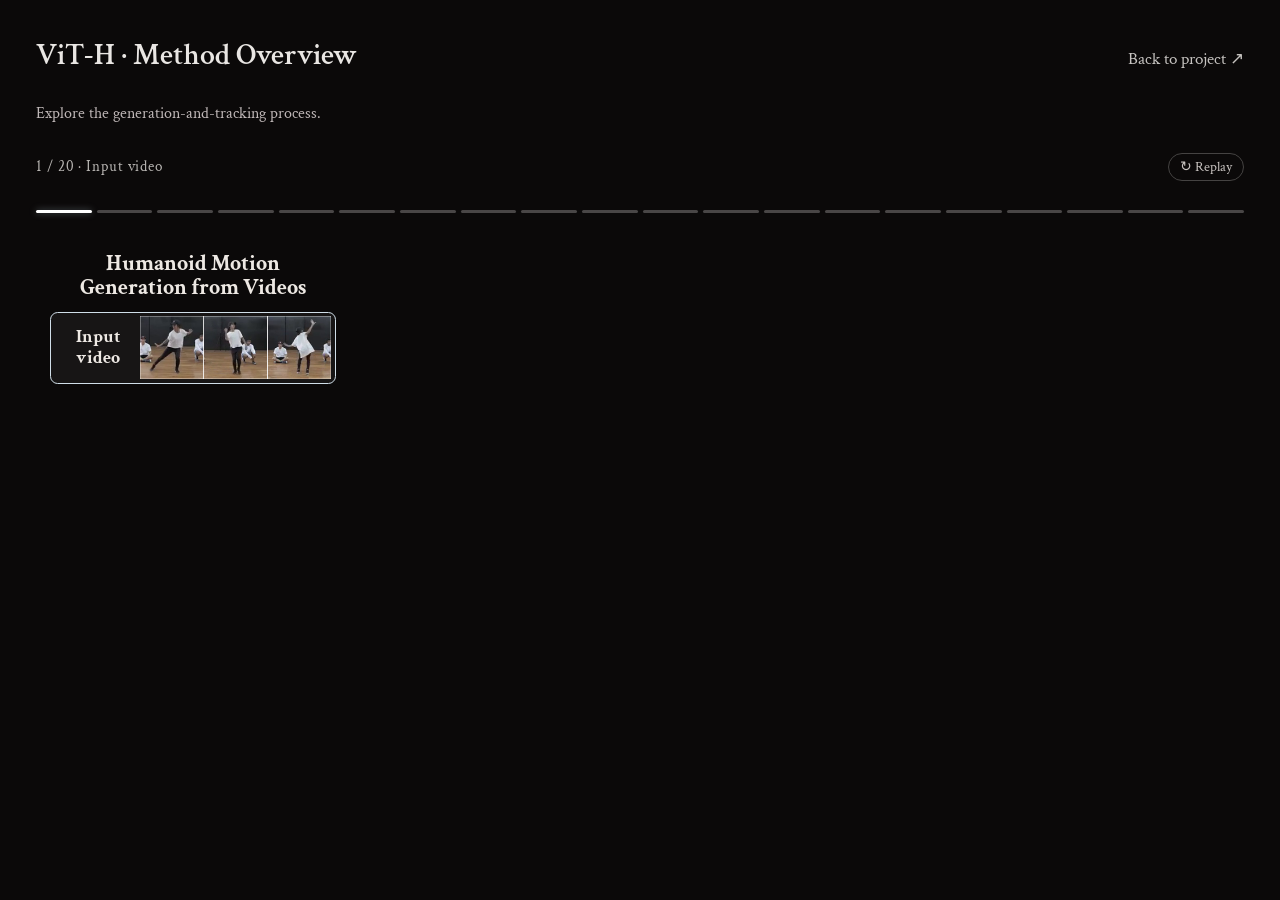
<file: method.html>
<!DOCTYPE html>
<html lang="en">
<head>
    <meta charset="utf-8">
    <meta name="viewport" content="width=device-width, initial-scale=1">
    <title>ViT-H — Method Overview</title>
    <link rel="preconnect" href="https://fonts.googleapis.com">
    <link rel="preconnect" href="https://fonts.gstatic.com" crossorigin>
    <link rel="stylesheet" href="https://fonts.googleapis.com/css2?family=Crimson+Text:wght@400;600;700&amp;display=swap">
    <link rel="stylesheet" href="static/css/method.css?v=20261014-arrow-anchors">
    <script src="static/js/method.js?v=20261014-arrow-anchors" defer></script>
</head>
<body class="method-standalone">
    <main class="method-explorer">
        <header class="method-page-heading"><h1>ViT-H · Method Overview</h1><a href="index.html#method">Back to project ↗</a></header>
<div class="method-toolbar"><span>Explore the generation-and-tracking process.</span></div>
<div class="method-global-controls" hidden=""><div class="method-controls-line"><span class="method-control-caption" aria-live="polite">Follow the video-to-humanoid pipeline</span><button class="method-replay" type="button" aria-label="Replay the complete method animation">↻ Replay</button></div><div class="method-progress" role="group" aria-label="Complete method animation states"><button type="button" class="method-progress-stop" data-seek="0" aria-label="1. Input video" title="1. Input video"><span aria-hidden="true"></span></button><button type="button" class="method-progress-stop" data-seek="1" aria-label="2. Video condition set" title="2. Video condition set"><span aria-hidden="true"></span></button><button type="button" class="method-progress-stop" data-seek="2" aria-label="3. Diffusion-based motion generation" title="3. Diffusion-based motion generation"><span aria-hidden="true"></span></button><button type="button" class="method-progress-stop" data-seek="3" aria-label="4. Direct G1 motion prediction" title="4. Direct G1 motion prediction"><span aria-hidden="true"></span></button><button type="button" class="method-progress-stop" data-seek="4" aria-label="5. Preceding segment for the AR variant" title="5. Preceding segment for the AR variant"><span aria-hidden="true"></span></button><button type="button" class="method-progress-stop" data-seek="5" aria-label="6. Continue to post-training" title="6. Continue to post-training"><span aria-hidden="true"></span></button><button type="button" class="method-progress-stop" data-seek="6" aria-label="7. Input video → motion generator" title="7. Input video → motion generator"><span aria-hidden="true"></span></button><button type="button" class="method-progress-stop" data-seek="7" aria-label="8. Generate motion candidates" title="8. Generate motion candidates"><span aria-hidden="true"></span></button><button type="button" class="method-progress-stop" data-seek="8" aria-label="9. Track candidates and compare tracking results" title="9. Track candidates and compare tracking results"><span aria-hidden="true"></span></button><button type="button" class="method-progress-stop" data-seek="9" aria-label="10. Read the four tracking rewards" title="10. Read the four tracking rewards"><span aria-hidden="true"></span></button><button type="button" class="method-progress-stop" data-seek="10" aria-label="11. Construct motion preferences" title="11. Construct motion preferences"><span aria-hidden="true"></span></button><button type="button" class="method-progress-stop" data-seek="11" aria-label="12. DPO update" title="12. DPO update"><span aria-hidden="true"></span></button><button type="button" class="method-progress-stop" data-seek="12" aria-label="13. Continue to deployment" title="13. Continue to deployment"><span aria-hidden="true"></span></button><button type="button" class="method-progress-stop" data-seek="13" aria-label="14. Offline: input video" title="14. Offline: input video"><span aria-hidden="true"></span></button><button type="button" class="method-progress-stop" data-seek="14" aria-label="15. Offline: generate and track" title="15. Offline: generate and track"><span aria-hidden="true"></span></button><button type="button" class="method-progress-stop" data-seek="15" aria-label="16. Offline: real-world execution" title="16. Offline: real-world execution"><span aria-hidden="true"></span></button><button type="button" class="method-progress-stop" data-seek="16" aria-label="17. Online: live video inputs" title="17. Online: live video inputs"><span aria-hidden="true"></span></button><button type="button" class="method-progress-stop" data-seek="17" aria-label="18. Online: generate and track" title="18. Online: generate and track"><span aria-hidden="true"></span></button><button type="button" class="method-progress-stop" data-seek="18" aria-label="19. Online: real-world execution" title="19. Online: real-world execution"><span aria-hidden="true"></span></button><button type="button" class="method-progress-stop" data-seek="19" aria-label="20. Online: preceding-segment feedback" title="20. Online: preceding-segment feedback"><span aria-hidden="true"></span></button></div></div>

<div class="method-board">
<div class="method-part" data-stage="pretrain">
    <div class="method-local-controls" hidden=""><div class="method-controls-line"><span class="method-control-caption">Pre-train</span><button class="method-replay" type="button" aria-label="Replay Pre-train">↻ Replay</button></div><div class="method-progress" role="group" aria-label="pretrain animation states"><button type="button" class="method-progress-stop" data-seek="0" aria-label="1. Input video" title="1. Input video"><span aria-hidden="true"></span></button><button type="button" class="method-progress-stop" data-seek="1" aria-label="2. Video condition set" title="2. Video condition set"><span aria-hidden="true"></span></button><button type="button" class="method-progress-stop" data-seek="2" aria-label="3. Diffusion-based motion generation" title="3. Diffusion-based motion generation"><span aria-hidden="true"></span></button><button type="button" class="method-progress-stop" data-seek="3" aria-label="4. Direct G1 motion prediction" title="4. Direct G1 motion prediction"><span aria-hidden="true"></span></button><button type="button" class="method-progress-stop" data-seek="4" aria-label="5. Preceding segment for the AR variant" title="5. Preceding segment for the AR variant"><span aria-hidden="true"></span></button></div></div><section class="method-stage method-stage-pretrain method-canvas" aria-label="Humanoid motion generation from videos" style="--stage-width:559.748;--stage-height:802.3333333333334;">
    <h3 class="method-text" data-shape="PRE / heading" style="left:0.00000%;top:0.21859%;width:100.00001%;height:12.99061%;"><div class="method-paragraph" style="line-height:1.1;text-align:center;"><span style="font-size:calc(var(--native-font) * 100cqw / var(--font-reference));font-weight:700;color:#ede8e3;--native-font:40.0;">Humanoid Motion </span></div><div class="method-paragraph" style="line-height:1.1;text-align:center;"><span style="font-size:calc(var(--native-font) * 100cqw / var(--font-reference));font-weight:700;color:#ede8e3;--native-font:40.0;">Generation from Videos</span></div></h3>
    <div class="method-step" data-step="pretrain-0" data-narration="Input video"><div class="method-shape" data-shape="PRE / input card" aria-hidden="true" style="left:4.32791%;top:14.61798%;width:91.28967%;height:16.11049%;background:#171515;border:0.59551cqw solid #D0DEE8;border-radius:2.43072cqw;" data-reveal="" data-delay="0" data-direction="down"></div>
    <div class="method-text" data-shape="PRE / input label" style="left:12.70063%;top:18.29230%;width:13.80034%;height:8.72404%;" data-reveal="" data-delay="0" data-direction="down"><div class="method-paragraph" style="line-height:calc(var(--native-line-height) * 100cqw / var(--font-reference));text-align:center;--native-line-height:34.6666;"><span style="font-size:calc(var(--native-font) * 100cqw / var(--font-reference));font-weight:700;color:#ede8e3;--native-font:32.0;">Input</span></div><div class="method-paragraph" style="line-height:calc(var(--native-line-height) * 100cqw / var(--font-reference));text-align:center;--native-line-height:34.6666;"><span style="font-size:calc(var(--native-font) * 100cqw / var(--font-reference));font-weight:700;color:#ede8e3;--native-font:32.0;">video</span></div></div>
    <div class="method-picture" data-shape="PRE / video / REAL SOURCE / v15" style="left:33.08575%;top:15.54521%;width:60.88454%;height:14.11589%;" data-reveal="" data-delay="160" data-direction="down"><img src="static/images/method-116-pre-video.png" alt="PRE: video" loading="lazy" decoding="async" style="width:100.00000%;height:100.00000%;left:-0.00000%;top:-0.00000%;"></div>
    </div><div class="method-step" data-step="pretrain-1" data-narration="Video condition set"><svg class="method-connector" preserveAspectRatio="none" data-shape="PRE / video to conditions / 1" viewbox="0 0 559.748 802.3333333333334" aria-hidden="true" style="" data-reveal="" data-delay="0" data-direction="down"><defs><marker id="arrow-13" viewbox="0 0 10 10" orient="auto-start-reverse" refX="2" refY="5" markerWidth="3" markerHeight="3"><path d="M0 0L10 5L0 10Z" fill="#49A4D2"/></marker></defs><path d="M 287.520 248.057 L 287.520 263.257" fill="none" stroke="#49A4D2" stroke-width="4.000" marker-end="url(#arrow-13)" stroke-linejoin="round"/></svg>
    <div class="method-shape" data-shape="PRE / condition card" aria-hidden="true" style="left:4.32791%;top:34.40277%;width:91.28967%;height:27.60258%;background:#171515;border:0.59551cqw solid #49A4D2;border-radius:2.56421cqw;" data-reveal="" data-delay="350" data-direction="down"></div>
    <div class="method-shape" data-shape="PRE / camera / shared origin" aria-hidden="true" style="left:15.08996%;top:46.97989%;width:1.06332%;height:0.74183%;background:#202B36;border-radius:50%;" data-reveal="" data-delay="600" data-direction="down"></div>
    <svg class="method-connector" preserveAspectRatio="none" data-shape="PRE / camera / x axis / 1" viewbox="0 0 559.748 802.3333333333334" aria-hidden="true" style="" data-reveal="" data-delay="600" data-direction="down"><defs><marker id="arrow-319" viewbox="0 0 10 10" orient="auto-start-reverse" refX="2" refY="5" markerWidth="3" markerHeight="3"><path d="M0 0L10 5L0 10Z" fill="#C75B60"/></marker></defs><path d="M 87.442 379.911 L 66.003 379.911" fill="none" stroke="#C75B60" stroke-width="1.867" marker-end="url(#arrow-319)" stroke-linejoin="round"/></svg>
    <svg class="method-connector" preserveAspectRatio="none" data-shape="PRE / camera / y axis / 1" viewbox="0 0 559.748 802.3333333333334" aria-hidden="true" style="" data-reveal="" data-delay="600" data-direction="down"><defs><marker id="arrow-320" viewbox="0 0 10 10" orient="auto-start-reverse" refX="2" refY="5" markerWidth="3" markerHeight="3"><path d="M0 0L10 5L0 10Z" fill="#389C7C"/></marker></defs><path d="M 87.442 379.911 L 87.442 353.672" fill="none" stroke="#389C7C" stroke-width="1.867" marker-end="url(#arrow-320)" stroke-linejoin="round"/></svg>
    <svg class="method-connector" preserveAspectRatio="none" data-shape="PRE / camera / z axis / 1" viewbox="0 0 559.748 802.3333333333334" aria-hidden="true" style="" data-reveal="" data-delay="600" data-direction="down"><defs><marker id="arrow-321" viewbox="0 0 10 10" orient="auto-start-reverse" refX="2" refY="5" markerWidth="3" markerHeight="3"><path d="M0 0L10 5L0 10Z" fill="#49A4D2"/></marker></defs><path d="M 87.442 379.911 L 72.288 395.862" fill="none" stroke="#49A4D2" stroke-width="1.867" marker-end="url(#arrow-321)" stroke-linejoin="round"/></svg>
    <div class="method-text" data-shape="PRE / condition label" style="left:4.31762%;top:34.40279%;width:91.28962%;height:5.07610%;" data-reveal="" data-delay="350" data-direction="down"><div class="method-paragraph" style="line-height:1.1;text-align:center;"><span style="font-size:calc(var(--native-font) * 100cqw / var(--font-reference));font-weight:700;color:#ede8e3;--native-font:32.0;">Video c</span><span style="font-size:calc(var(--native-font) * 100cqw / var(--font-reference));font-weight:700;color:#ede8e3;--native-font:32.0;">ondition set</span></div></div>
    <div class="method-text" data-shape="PRE / camera label" style="left:7.60925%;top:54.16436%;width:26.93921%;height:7.55122%;" data-reveal="" data-delay="600" data-direction="down"><div class="method-paragraph" style="line-height:calc(var(--native-line-height) * 100cqw / var(--font-reference));text-align:center;--native-line-height:29.3333;"><span style="font-size:calc(var(--native-font) * 100cqw / var(--font-reference));font-weight:400;color:#abb4bd;--native-font:32.0;">Camera</span></div><div class="method-paragraph" style="line-height:calc(var(--native-line-height) * 100cqw / var(--font-reference));text-align:center;--native-line-height:29.3333;"><span style="font-size:calc(var(--native-font) * 100cqw / var(--font-reference));font-weight:400;color:#abb4bd;--native-font:32.0;">orientation</span></div></div>
    <div class="method-text" data-shape="PRE / annotation label" style="left:37.44615%;top:54.16436%;width:34.52016%;height:7.55122%;" data-reveal="" data-delay="800" data-direction="down"><div class="method-paragraph" style="line-height:calc(var(--native-line-height) * 100cqw / var(--font-reference));text-align:center;--native-line-height:29.3333;"><span style="font-size:calc(var(--native-font) * 100cqw / var(--font-reference));font-weight:400;color:#abb4bd;--native-font:32.0;">B</span><span style="font-size:calc(var(--native-font) * 100cqw / var(--font-reference));font-weight:400;color:#abb4bd;--native-font:32.0;">B</span><span style="font-size:calc(var(--native-font) * 100cqw / var(--font-reference));font-weight:400;color:#abb4bd;--native-font:32.0;">ox</span><span style="font-size:calc(var(--native-font) * 100cqw / var(--font-reference));font-weight:400;color:#abb4bd;--native-font:32.0;"> </span><span style="font-size:calc(var(--native-font) * 100cqw / var(--font-reference));font-weight:400;color:#abb4bd;--native-font:32.0;">&amp;</span></div><div class="method-paragraph" style="line-height:calc(var(--native-line-height) * 100cqw / var(--font-reference));text-align:center;--native-line-height:29.3333;"><span style="font-size:calc(var(--native-font) * 100cqw / var(--font-reference));font-weight:400;color:#abb4bd;--native-font:32.0;">keypoint</span><span style="font-size:calc(var(--native-font) * 100cqw / var(--font-reference));font-weight:400;color:#abb4bd;--native-font:32.0;">s</span></div></div>
    <div class="method-text" data-shape="PRE / feature label" style="left:76.02930%;top:54.16436%;width:16.98734%;height:7.55122%;" data-reveal="" data-delay="1000" data-direction="down"><div class="method-paragraph" style="line-height:calc(var(--native-line-height) * 100cqw / var(--font-reference));text-align:center;--native-line-height:29.3333;"><span style="font-size:calc(var(--native-font) * 100cqw / var(--font-reference));font-weight:400;color:#abb4bd;--native-font:32.0;">Image</span></div><div class="method-paragraph" style="line-height:calc(var(--native-line-height) * 100cqw / var(--font-reference));text-align:center;--native-line-height:29.3333;"><span style="font-size:calc(var(--native-font) * 100cqw / var(--font-reference));font-weight:400;color:#abb4bd;--native-font:32.0;">feature</span></div></div>
    <svg class="method-connector" preserveAspectRatio="none" data-shape="PRE / camera rotations / frustum plane 0 / 1" viewbox="0 0 559.748 802.3333333333334" aria-hidden="true" style="" data-reveal="" data-delay="600" data-direction="down"><defs><marker id="arrow-290" viewbox="0 0 10 10" refx="8" refy="5" markerwidth="3.2" markerheight="3.2" orient="auto-start-reverse"><path d="M0 0L10 5L0 10Z" fill="#B5D7ED"></path></marker></defs><path d="M 50.479 394.954 L 102.053 400.972" fill="none" stroke="#B5D7ED" stroke-width="1.867"></path></svg>
    <svg class="method-connector" preserveAspectRatio="none" data-shape="PRE / camera rotations / frustum plane 0 / 2" viewbox="0 0 559.748 802.3333333333334" aria-hidden="true" style="" data-reveal="" data-delay="600" data-direction="down"><defs><marker id="arrow-291" viewbox="0 0 10 10" refx="8" refy="5" markerwidth="3.2" markerheight="3.2" orient="auto-start-reverse"><path d="M0 0L10 5L0 10Z" fill="#B5D7ED"></path></marker></defs><path d="M 102.053 400.972 L 102.053 367.794" fill="none" stroke="#B5D7ED" stroke-width="1.867"></path></svg>
    <svg class="method-connector" preserveAspectRatio="none" data-shape="PRE / camera rotations / frustum plane 0 / 3" viewbox="0 0 559.748 802.3333333333334" aria-hidden="true" style="" data-reveal="" data-delay="600" data-direction="down"><defs><marker id="arrow-292" viewbox="0 0 10 10" refx="8" refy="5" markerwidth="3.2" markerheight="3.2" orient="auto-start-reverse"><path d="M0 0L10 5L0 10Z" fill="#B5D7ED"></path></marker></defs><path d="M 102.053 367.794 L 50.479 361.776" fill="none" stroke="#B5D7ED" stroke-width="1.867"></path></svg>
    <svg class="method-connector" preserveAspectRatio="none" data-shape="PRE / camera rotations / frustum plane 0 / 4" viewbox="0 0 559.748 802.3333333333334" aria-hidden="true" style="" data-reveal="" data-delay="600" data-direction="down"><defs><marker id="arrow-293" viewbox="0 0 10 10" refx="8" refy="5" markerwidth="3.2" markerheight="3.2" orient="auto-start-reverse"><path d="M0 0L10 5L0 10Z" fill="#B5D7ED"></path></marker></defs><path d="M 50.479 361.776 L 50.479 394.954" fill="none" stroke="#B5D7ED" stroke-width="1.867"></path></svg>
    <svg class="method-connector" preserveAspectRatio="none" data-shape="PRE / camera rotations / ray 0-0 / 1" viewbox="0 0 559.748 802.3333333333334" aria-hidden="true" style="" data-reveal="" data-delay="600" data-direction="down"><defs><marker id="arrow-294" viewbox="0 0 10 10" refx="8" refy="5" markerwidth="3.2" markerheight="3.2" orient="auto-start-reverse"><path d="M0 0L10 5L0 10Z" fill="#B5D7ED"></path></marker></defs><path d="M 85.646 365.899 L 50.479 394.954" fill="none" stroke="#B5D7ED" stroke-width="1.333"></path></svg>
    <svg class="method-connector" preserveAspectRatio="none" data-shape="PRE / camera rotations / ray 0-1 / 1" viewbox="0 0 559.748 802.3333333333334" aria-hidden="true" style="" data-reveal="" data-delay="600" data-direction="down"><defs><marker id="arrow-295" viewbox="0 0 10 10" refx="8" refy="5" markerwidth="3.2" markerheight="3.2" orient="auto-start-reverse"><path d="M0 0L10 5L0 10Z" fill="#B5D7ED"></path></marker></defs><path d="M 85.646 365.899 L 102.053 400.972" fill="none" stroke="#B5D7ED" stroke-width="1.333"></path></svg>
    <svg class="method-connector" preserveAspectRatio="none" data-shape="PRE / camera rotations / ray 0-2 / 1" viewbox="0 0 559.748 802.3333333333334" aria-hidden="true" style="" data-reveal="" data-delay="600" data-direction="down"><defs><marker id="arrow-296" viewbox="0 0 10 10" refx="8" refy="5" markerwidth="3.2" markerheight="3.2" orient="auto-start-reverse"><path d="M0 0L10 5L0 10Z" fill="#B5D7ED"></path></marker></defs><path d="M 85.646 365.899 L 102.053 367.794" fill="none" stroke="#B5D7ED" stroke-width="1.333"></path></svg>
    <svg class="method-connector" preserveAspectRatio="none" data-shape="PRE / camera rotations / ray 0-3 / 1" viewbox="0 0 559.748 802.3333333333334" aria-hidden="true" style="" data-reveal="" data-delay="600" data-direction="down"><defs><marker id="arrow-297" viewbox="0 0 10 10" refx="8" refy="5" markerwidth="3.2" markerheight="3.2" orient="auto-start-reverse"><path d="M0 0L10 5L0 10Z" fill="#B5D7ED"></path></marker></defs><path d="M 85.646 365.899 L 50.479 361.776" fill="none" stroke="#B5D7ED" stroke-width="1.333"></path></svg>
    <svg class="method-connector" preserveAspectRatio="none" data-shape="PRE / camera rotations / frustum plane 1 / 1" viewbox="0 0 559.748 802.3333333333334" aria-hidden="true" style="" data-reveal="" data-delay="600" data-direction="down"><defs><marker id="arrow-298" viewbox="0 0 10 10" refx="8" refy="5" markerwidth="3.2" markerheight="3.2" orient="auto-start-reverse"><path d="M0 0L10 5L0 10Z" fill="#7DBAE0"></path></marker></defs><path d="M 112.728 401.639 L 157.349 401.639" fill="none" stroke="#7DBAE0" stroke-width="1.867"></path></svg>
    <svg class="method-connector" preserveAspectRatio="none" data-shape="PRE / camera rotations / frustum plane 1 / 2" viewbox="0 0 559.748 802.3333333333334" aria-hidden="true" style="" data-reveal="" data-delay="600" data-direction="down"><defs><marker id="arrow-299" viewbox="0 0 10 10" refx="8" refy="5" markerwidth="3.2" markerheight="3.2" orient="auto-start-reverse"><path d="M0 0L10 5L0 10Z" fill="#7DBAE0"></path></marker></defs><path d="M 157.349 401.639 L 157.349 368.462" fill="none" stroke="#7DBAE0" stroke-width="1.867"></path></svg>
    <svg class="method-connector" preserveAspectRatio="none" data-shape="PRE / camera rotations / frustum plane 1 / 3" viewbox="0 0 559.748 802.3333333333334" aria-hidden="true" style="" data-reveal="" data-delay="600" data-direction="down"><defs><marker id="arrow-300" viewbox="0 0 10 10" refx="8" refy="5" markerwidth="3.2" markerheight="3.2" orient="auto-start-reverse"><path d="M0 0L10 5L0 10Z" fill="#7DBAE0"></path></marker></defs><path d="M 157.349 368.462 L 112.728 368.462" fill="none" stroke="#7DBAE0" stroke-width="1.867"></path></svg>
    <svg class="method-connector" preserveAspectRatio="none" data-shape="PRE / camera rotations / frustum plane 1 / 4" viewbox="0 0 559.748 802.3333333333334" aria-hidden="true" style="" data-reveal="" data-delay="600" data-direction="down"><defs><marker id="arrow-301" viewbox="0 0 10 10" refx="8" refy="5" markerwidth="3.2" markerheight="3.2" orient="auto-start-reverse"><path d="M0 0L10 5L0 10Z" fill="#7DBAE0"></path></marker></defs><path d="M 112.728 368.462 L 112.728 401.639" fill="none" stroke="#7DBAE0" stroke-width="1.867"></path></svg>
    <svg class="method-connector" preserveAspectRatio="none" data-shape="PRE / camera rotations / ray 1-0 / 1" viewbox="0 0 559.748 802.3333333333334" aria-hidden="true" style="" data-reveal="" data-delay="600" data-direction="down"><defs><marker id="arrow-302" viewbox="0 0 10 10" refx="8" refy="5" markerwidth="3.2" markerheight="3.2" orient="auto-start-reverse"><path d="M0 0L10 5L0 10Z" fill="#7DBAE0"></path></marker></defs><path d="M 85.646 365.899 L 112.728 401.639" fill="none" stroke="#7DBAE0" stroke-width="1.333"></path></svg>
    <svg class="method-connector" preserveAspectRatio="none" data-shape="PRE / camera rotations / ray 1-1 / 1" viewbox="0 0 559.748 802.3333333333334" aria-hidden="true" style="" data-reveal="" data-delay="600" data-direction="down"><defs><marker id="arrow-303" viewbox="0 0 10 10" refx="8" refy="5" markerwidth="3.2" markerheight="3.2" orient="auto-start-reverse"><path d="M0 0L10 5L0 10Z" fill="#7DBAE0"></path></marker></defs><path d="M 85.646 365.899 L 157.349 401.639" fill="none" stroke="#7DBAE0" stroke-width="1.333"></path></svg>
    <svg class="method-connector" preserveAspectRatio="none" data-shape="PRE / camera rotations / ray 1-2 / 1" viewbox="0 0 559.748 802.3333333333334" aria-hidden="true" style="" data-reveal="" data-delay="600" data-direction="down"><defs><marker id="arrow-304" viewbox="0 0 10 10" refx="8" refy="5" markerwidth="3.2" markerheight="3.2" orient="auto-start-reverse"><path d="M0 0L10 5L0 10Z" fill="#7DBAE0"></path></marker></defs><path d="M 85.646 365.899 L 157.349 368.462" fill="none" stroke="#7DBAE0" stroke-width="1.333"></path></svg>
    <svg class="method-connector" preserveAspectRatio="none" data-shape="PRE / camera rotations / ray 1-3 / 1" viewbox="0 0 559.748 802.3333333333334" aria-hidden="true" style="" data-reveal="" data-delay="600" data-direction="down"><defs><marker id="arrow-305" viewbox="0 0 10 10" refx="8" refy="5" markerwidth="3.2" markerheight="3.2" orient="auto-start-reverse"><path d="M0 0L10 5L0 10Z" fill="#7DBAE0"></path></marker></defs><path d="M 85.646 365.899 L 112.728 368.462" fill="none" stroke="#7DBAE0" stroke-width="1.333"></path></svg>
    <svg class="method-connector" preserveAspectRatio="none" data-shape="PRE / camera rotations / frustum plane 2 / 1" viewbox="0 0 559.748 802.3333333333334" aria-hidden="true" style="" data-reveal="" data-delay="600" data-direction="down"><defs><marker id="arrow-306" viewbox="0 0 10 10" refx="8" refy="5" markerwidth="3.2" markerheight="3.2" orient="auto-start-reverse"><path d="M0 0L10 5L0 10Z" fill="#388DBC"></path></marker></defs><path d="M 164.579 400.972 L 185.114 394.954" fill="none" stroke="#388DBC" stroke-width="1.867"></path></svg>
    <svg class="method-connector" preserveAspectRatio="none" data-shape="PRE / camera rotations / frustum plane 2 / 2" viewbox="0 0 559.748 802.3333333333334" aria-hidden="true" style="" data-reveal="" data-delay="600" data-direction="down"><defs><marker id="arrow-307" viewbox="0 0 10 10" refx="8" refy="5" markerwidth="3.2" markerheight="3.2" orient="auto-start-reverse"><path d="M0 0L10 5L0 10Z" fill="#388DBC"></path></marker></defs><path d="M 185.114 394.954 L 185.114 361.776" fill="none" stroke="#388DBC" stroke-width="1.867"></path></svg>
    <svg class="method-connector" preserveAspectRatio="none" data-shape="PRE / camera rotations / frustum plane 2 / 3" viewbox="0 0 559.748 802.3333333333334" aria-hidden="true" style="" data-reveal="" data-delay="600" data-direction="down"><defs><marker id="arrow-308" viewbox="0 0 10 10" refx="8" refy="5" markerwidth="3.2" markerheight="3.2" orient="auto-start-reverse"><path d="M0 0L10 5L0 10Z" fill="#388DBC"></path></marker></defs><path d="M 185.114 361.776 L 164.579 367.794" fill="none" stroke="#388DBC" stroke-width="1.867"></path></svg>
    <svg class="method-connector" preserveAspectRatio="none" data-shape="PRE / camera rotations / frustum plane 2 / 4" viewbox="0 0 559.748 802.3333333333334" aria-hidden="true" style="" data-reveal="" data-delay="600" data-direction="down"><defs><marker id="arrow-309" viewbox="0 0 10 10" refx="8" refy="5" markerwidth="3.2" markerheight="3.2" orient="auto-start-reverse"><path d="M0 0L10 5L0 10Z" fill="#388DBC"></path></marker></defs><path d="M 164.579 367.794 L 164.579 400.972" fill="none" stroke="#388DBC" stroke-width="1.867"></path></svg>
    <svg class="method-connector" preserveAspectRatio="none" data-shape="PRE / camera rotations / ray 2-0 / 1" viewbox="0 0 559.748 802.3333333333334" aria-hidden="true" style="" data-reveal="" data-delay="600" data-direction="down"><defs><marker id="arrow-310" viewbox="0 0 10 10" refx="8" refy="5" markerwidth="3.2" markerheight="3.2" orient="auto-start-reverse"><path d="M0 0L10 5L0 10Z" fill="#388DBC"></path></marker></defs><path d="M 85.646 365.899 L 164.579 400.972" fill="none" stroke="#388DBC" stroke-width="1.333"></path></svg>
    <svg class="method-connector" preserveAspectRatio="none" data-shape="PRE / camera rotations / ray 2-1 / 1" viewbox="0 0 559.748 802.3333333333334" aria-hidden="true" style="" data-reveal="" data-delay="600" data-direction="down"><defs><marker id="arrow-311" viewbox="0 0 10 10" refx="8" refy="5" markerwidth="3.2" markerheight="3.2" orient="auto-start-reverse"><path d="M0 0L10 5L0 10Z" fill="#388DBC"></path></marker></defs><path d="M 85.646 365.899 L 185.114 394.954" fill="none" stroke="#388DBC" stroke-width="1.333"></path></svg>
    <svg class="method-connector" preserveAspectRatio="none" data-shape="PRE / camera rotations / ray 2-2 / 1" viewbox="0 0 559.748 802.3333333333334" aria-hidden="true" style="" data-reveal="" data-delay="600" data-direction="down"><defs><marker id="arrow-312" viewbox="0 0 10 10" refx="8" refy="5" markerwidth="3.2" markerheight="3.2" orient="auto-start-reverse"><path d="M0 0L10 5L0 10Z" fill="#388DBC"></path></marker></defs><path d="M 85.646 365.899 L 185.114 361.776" fill="none" stroke="#388DBC" stroke-width="1.333"></path></svg>
    <svg class="method-connector" preserveAspectRatio="none" data-shape="PRE / camera rotations / ray 2-3 / 1" viewbox="0 0 559.748 802.3333333333334" aria-hidden="true" style="" data-reveal="" data-delay="600" data-direction="down"><defs><marker id="arrow-313" viewbox="0 0 10 10" refx="8" refy="5" markerwidth="3.2" markerheight="3.2" orient="auto-start-reverse"><path d="M0 0L10 5L0 10Z" fill="#388DBC"></path></marker></defs><path d="M 85.646 365.899 L 164.579 367.794" fill="none" stroke="#388DBC" stroke-width="1.333"></path></svg>
    <div class="method-shape" data-shape="PRE / image features / frame 0" aria-hidden="true" style="left:75.34742%;top:43.15805%;width:12.34841%;height:8.61487%;background:#171515;border:0.19056cqw solid #B5CADB;border-radius:0;" data-reveal="" data-delay="1000" data-direction="down"></div>
    <div class="method-shape" data-shape="PRE / image features / cell 0-0-0" aria-hidden="true" style="left:76.27354%;top:43.80415%;width:2.26386%;height:1.57938%;background:#D9EAF8;border-radius:0;" data-reveal="" data-delay="1000" data-direction="down"></div>
    <div class="method-shape" data-shape="PRE / image features / cell 0-0-1" aria-hidden="true" style="left:78.89758%;top:43.80415%;width:2.26386%;height:1.57938%;background:#6DB0DA;border-radius:0;" data-reveal="" data-delay="1000" data-direction="down"></div>
    <div class="method-shape" data-shape="PRE / image features / cell 0-0-2" aria-hidden="true" style="left:81.52163%;top:43.80415%;width:2.26386%;height:1.57938%;background:#86B7D5;border-radius:0;" data-reveal="" data-delay="1000" data-direction="down"></div>
    <div class="method-shape" data-shape="PRE / image features / cell 0-0-3" aria-hidden="true" style="left:84.14566%;top:43.80415%;width:2.26386%;height:1.57938%;background:#D9EAF8;border-radius:0;" data-reveal="" data-delay="1000" data-direction="down"></div>
    <div class="method-shape" data-shape="PRE / image features / cell 0-1-0" aria-hidden="true" style="left:76.27354%;top:45.63481%;width:2.26386%;height:1.57938%;background:#B6D7EA;border-radius:0;" data-reveal="" data-delay="1000" data-direction="down"></div>
    <div class="method-shape" data-shape="PRE / image features / cell 0-1-1" aria-hidden="true" style="left:78.89758%;top:45.63481%;width:2.26386%;height:1.57938%;background:#D6E5EF;border-radius:0;" data-reveal="" data-delay="1000" data-direction="down"></div>
    <div class="method-shape" data-shape="PRE / image features / cell 0-1-2" aria-hidden="true" style="left:81.52163%;top:45.63481%;width:2.26386%;height:1.57938%;background:#A5CDE9;border-radius:0;" data-reveal="" data-delay="1000" data-direction="down"></div>
    <div class="method-shape" data-shape="PRE / image features / cell 0-1-3" aria-hidden="true" style="left:84.14566%;top:45.63481%;width:2.26386%;height:1.57938%;background:#B6D7EA;border-radius:0;" data-reveal="" data-delay="1000" data-direction="down"></div>
    <div class="method-shape" data-shape="PRE / image features / cell 0-2-0" aria-hidden="true" style="left:76.27354%;top:47.46548%;width:2.26386%;height:1.57938%;background:#D9EAF8;border-radius:0;" data-reveal="" data-delay="1000" data-direction="down"></div>
    <div class="method-shape" data-shape="PRE / image features / cell 0-2-1" aria-hidden="true" style="left:78.89758%;top:47.46548%;width:2.26386%;height:1.57938%;background:#6DB0DA;border-radius:0;" data-reveal="" data-delay="1000" data-direction="down"></div>
    <div class="method-shape" data-shape="PRE / image features / cell 0-2-2" aria-hidden="true" style="left:81.52163%;top:47.46548%;width:2.26386%;height:1.57938%;background:#86B7D5;border-radius:0;" data-reveal="" data-delay="1000" data-direction="down"></div>
    <div class="method-shape" data-shape="PRE / image features / cell 0-2-3" aria-hidden="true" style="left:84.14566%;top:47.46548%;width:2.26386%;height:1.57938%;background:#D9EAF8;border-radius:0;" data-reveal="" data-delay="1000" data-direction="down"></div>
    <div class="method-shape" data-shape="PRE / image features / cell 0-3-0" aria-hidden="true" style="left:76.27354%;top:49.29614%;width:2.26386%;height:1.57938%;background:#B6D7EA;border-radius:0;" data-reveal="" data-delay="1000" data-direction="down"></div>
    <div class="method-shape" data-shape="PRE / image features / cell 0-3-1" aria-hidden="true" style="left:78.89758%;top:49.29614%;width:2.26386%;height:1.57938%;background:#D6E5EF;border-radius:0;" data-reveal="" data-delay="1000" data-direction="down"></div>
    <div class="method-shape" data-shape="PRE / image features / cell 0-3-2" aria-hidden="true" style="left:81.52163%;top:49.29614%;width:2.26386%;height:1.57938%;background:#A5CDE9;border-radius:0;" data-reveal="" data-delay="1000" data-direction="down"></div>
    <div class="method-shape" data-shape="PRE / image features / cell 0-3-3" aria-hidden="true" style="left:84.14566%;top:49.29614%;width:2.26386%;height:1.57938%;background:#B6D7EA;border-radius:0;" data-reveal="" data-delay="1000" data-direction="down"></div>
    <div class="method-shape" data-shape="PRE / image features / frame 1" aria-hidden="true" style="left:77.14823%;top:42.61962%;width:12.34841%;height:8.61487%;background:#171515;border:0.19056cqw solid #B5CADB;border-radius:0;" data-reveal="" data-delay="1000" data-direction="down"></div>
    <div class="method-shape" data-shape="PRE / image features / cell 1-0-0" aria-hidden="true" style="left:78.07435%;top:43.26572%;width:2.26386%;height:1.57938%;background:#A5CDE9;border-radius:0;" data-reveal="" data-delay="1000" data-direction="down"></div>
    <div class="method-shape" data-shape="PRE / image features / cell 1-0-1" aria-hidden="true" style="left:80.69839%;top:43.26572%;width:2.26386%;height:1.57938%;background:#B6D7EA;border-radius:0;" data-reveal="" data-delay="1000" data-direction="down"></div>
    <div class="method-shape" data-shape="PRE / image features / cell 1-0-2" aria-hidden="true" style="left:83.32244%;top:43.26572%;width:2.26386%;height:1.57938%;background:#D6E5EF;border-radius:0;" data-reveal="" data-delay="1000" data-direction="down"></div>
    <div class="method-shape" data-shape="PRE / image features / cell 1-0-3" aria-hidden="true" style="left:85.94647%;top:43.26572%;width:2.26386%;height:1.57938%;background:#A5CDE9;border-radius:0;" data-reveal="" data-delay="1000" data-direction="down"></div>
    <div class="method-shape" data-shape="PRE / image features / cell 1-1-0" aria-hidden="true" style="left:78.07435%;top:45.09638%;width:2.26386%;height:1.57938%;background:#86B7D5;border-radius:0;" data-reveal="" data-delay="1000" data-direction="down"></div>
    <div class="method-shape" data-shape="PRE / image features / cell 1-1-1" aria-hidden="true" style="left:80.69839%;top:45.09638%;width:2.26386%;height:1.57938%;background:#D9EAF8;border-radius:0;" data-reveal="" data-delay="1000" data-direction="down"></div>
    <div class="method-shape" data-shape="PRE / image features / cell 1-1-2" aria-hidden="true" style="left:83.32244%;top:45.09638%;width:2.26386%;height:1.57938%;background:#6DB0DA;border-radius:0;" data-reveal="" data-delay="1000" data-direction="down"></div>
    <div class="method-shape" data-shape="PRE / image features / cell 1-1-3" aria-hidden="true" style="left:85.94647%;top:45.09638%;width:2.26386%;height:1.57938%;background:#86B7D5;border-radius:0;" data-reveal="" data-delay="1000" data-direction="down"></div>
    <div class="method-shape" data-shape="PRE / image features / cell 1-2-0" aria-hidden="true" style="left:78.07435%;top:46.92705%;width:2.26386%;height:1.57938%;background:#A5CDE9;border-radius:0;" data-reveal="" data-delay="1000" data-direction="down"></div>
    <div class="method-shape" data-shape="PRE / image features / cell 1-2-1" aria-hidden="true" style="left:80.69839%;top:46.92705%;width:2.26386%;height:1.57938%;background:#B6D7EA;border-radius:0;" data-reveal="" data-delay="1000" data-direction="down"></div>
    <div class="method-shape" data-shape="PRE / image features / cell 1-2-2" aria-hidden="true" style="left:83.32244%;top:46.92705%;width:2.26386%;height:1.57938%;background:#D6E5EF;border-radius:0;" data-reveal="" data-delay="1000" data-direction="down"></div>
    <div class="method-shape" data-shape="PRE / image features / cell 1-2-3" aria-hidden="true" style="left:85.94647%;top:46.92705%;width:2.26386%;height:1.57938%;background:#A5CDE9;border-radius:0;" data-reveal="" data-delay="1000" data-direction="down"></div>
    <div class="method-shape" data-shape="PRE / image features / cell 1-3-0" aria-hidden="true" style="left:78.07435%;top:48.75771%;width:2.26386%;height:1.57938%;background:#86B7D5;border-radius:0;" data-reveal="" data-delay="1000" data-direction="down"></div>
    <div class="method-shape" data-shape="PRE / image features / cell 1-3-1" aria-hidden="true" style="left:80.69839%;top:48.75771%;width:2.26386%;height:1.57938%;background:#D9EAF8;border-radius:0;" data-reveal="" data-delay="1000" data-direction="down"></div>
    <div class="method-shape" data-shape="PRE / image features / cell 1-3-2" aria-hidden="true" style="left:83.32244%;top:48.75771%;width:2.26386%;height:1.57938%;background:#6DB0DA;border-radius:0;" data-reveal="" data-delay="1000" data-direction="down"></div>
    <div class="method-shape" data-shape="PRE / image features / cell 1-3-3" aria-hidden="true" style="left:85.94647%;top:48.75771%;width:2.26386%;height:1.57938%;background:#86B7D5;border-radius:0;" data-reveal="" data-delay="1000" data-direction="down"></div>
    <div class="method-shape" data-shape="PRE / image features / frame 2" aria-hidden="true" style="left:78.94904%;top:42.08119%;width:12.34841%;height:8.61487%;background:#171515;border:0.19056cqw solid #B5CADB;border-radius:0;" data-reveal="" data-delay="1000" data-direction="down"></div>
    <div class="method-shape" data-shape="PRE / image features / cell 2-0-0" aria-hidden="true" style="left:79.87516%;top:42.72729%;width:2.26386%;height:1.57938%;background:#6DB0DA;border-radius:0;" data-feature-cell="" data-reveal="" data-delay="1000" data-direction="down"></div>
    <div class="method-shape" data-shape="PRE / image features / cell 2-0-1" aria-hidden="true" style="left:82.49920%;top:42.72729%;width:2.26386%;height:1.57938%;background:#86B7D5;border-radius:0;" data-feature-cell="" data-reveal="" data-delay="1055" data-direction="down"></div>
    <div class="method-shape" data-shape="PRE / image features / cell 2-0-2" aria-hidden="true" style="left:85.12325%;top:42.72729%;width:2.26386%;height:1.57938%;background:#D9EAF8;border-radius:0;" data-feature-cell="" data-reveal="" data-delay="1110" data-direction="down"></div>
    <div class="method-shape" data-shape="PRE / image features / cell 2-0-3" aria-hidden="true" style="left:87.74729%;top:42.72729%;width:2.26386%;height:1.57938%;background:#6DB0DA;border-radius:0;" data-feature-cell="" data-reveal="" data-delay="1165" data-direction="down"></div>
    <div class="method-shape" data-shape="PRE / image features / cell 2-1-0" aria-hidden="true" style="left:79.87516%;top:44.55795%;width:2.26386%;height:1.57938%;background:#D6E5EF;border-radius:0;" data-feature-cell="" data-reveal="" data-delay="1055" data-direction="down"></div>
    <div class="method-shape" data-shape="PRE / image features / cell 2-1-1" aria-hidden="true" style="left:82.49920%;top:44.55795%;width:2.26386%;height:1.57938%;background:#A5CDE9;border-radius:0;" data-feature-cell="" data-reveal="" data-delay="1110" data-direction="down"></div>
    <div class="method-shape" data-shape="PRE / image features / cell 2-1-2" aria-hidden="true" style="left:85.12325%;top:44.55795%;width:2.26386%;height:1.57938%;background:#B6D7EA;border-radius:0;" data-feature-cell="" data-reveal="" data-delay="1165" data-direction="down"></div>
    <div class="method-shape" data-shape="PRE / image features / cell 2-1-3" aria-hidden="true" style="left:87.74729%;top:44.55795%;width:2.26386%;height:1.57938%;background:#D6E5EF;border-radius:0;" data-feature-cell="" data-reveal="" data-delay="1220" data-direction="down"></div>
    <div class="method-shape" data-shape="PRE / image features / cell 2-2-0" aria-hidden="true" style="left:79.87516%;top:46.38862%;width:2.26386%;height:1.57938%;background:#6DB0DA;border-radius:0;" data-feature-cell="" data-reveal="" data-delay="1110" data-direction="down"></div>
    <div class="method-shape" data-shape="PRE / image features / cell 2-2-1" aria-hidden="true" style="left:82.49920%;top:46.38862%;width:2.26386%;height:1.57938%;background:#86B7D5;border-radius:0;" data-feature-cell="" data-reveal="" data-delay="1165" data-direction="down"></div>
    <div class="method-shape" data-shape="PRE / image features / cell 2-2-2" aria-hidden="true" style="left:85.12325%;top:46.38862%;width:2.26386%;height:1.57938%;background:#D9EAF8;border-radius:0;" data-feature-cell="" data-reveal="" data-delay="1220" data-direction="down"></div>
    <div class="method-shape" data-shape="PRE / image features / cell 2-2-3" aria-hidden="true" style="left:87.74729%;top:46.38862%;width:2.26386%;height:1.57938%;background:#6DB0DA;border-radius:0;" data-feature-cell="" data-reveal="" data-delay="1275" data-direction="down"></div>
    <div class="method-shape" data-shape="PRE / image features / cell 2-3-0" aria-hidden="true" style="left:79.87516%;top:48.21928%;width:2.26386%;height:1.57938%;background:#D6E5EF;border-radius:0;" data-feature-cell="" data-reveal="" data-delay="1165" data-direction="down"></div>
    <div class="method-shape" data-shape="PRE / image features / cell 2-3-1" aria-hidden="true" style="left:82.49920%;top:48.21928%;width:2.26386%;height:1.57938%;background:#A5CDE9;border-radius:0;" data-feature-cell="" data-reveal="" data-delay="1220" data-direction="down"></div>
    <div class="method-shape" data-shape="PRE / image features / cell 2-3-2" aria-hidden="true" style="left:85.12325%;top:48.21928%;width:2.26386%;height:1.57938%;background:#B6D7EA;border-radius:0;" data-feature-cell="" data-reveal="" data-delay="1275" data-direction="down"></div>
    <div class="method-shape" data-shape="PRE / image features / cell 2-3-3" aria-hidden="true" style="left:87.74729%;top:48.21928%;width:2.26386%;height:1.57938%;background:#D6E5EF;border-radius:0;" data-feature-cell="" data-reveal="" data-delay="1330" data-direction="down"></div>
    <div class="method-shape" data-shape="PRE / bbox and keypoints / frame 0" aria-hidden="true" style="left:46.67601%;top:43.15805%;width:12.34841%;height:8.61487%;background:transparent;border:none;border-radius:0;" data-reveal="" data-delay="800" data-direction="down"></div>
    <div class="method-picture" data-shape="PRE / video / REAL SOURCE / v15" style="left:46.99528%;top:43.38527%;width:11.74730%;height:8.19657%;" data-reveal="" data-delay="800" data-direction="down"><img src="static/images/method-116-pre-video.png" alt="PRE: video" loading="lazy" decoding="async" style="width:300.94195%;height:100.00000%;left:-201.01718%;top:-0.00000%;"></div>
    <div class="method-shape" data-shape="PRE / bbox and keypoints / frame 1" aria-hidden="true" style="left:48.47682%;top:42.61962%;width:12.34841%;height:8.61487%;background:transparent;border:none;border-radius:0;" data-reveal="" data-delay="800" data-direction="down"></div>
    <div class="method-picture" data-shape="PRE / video / REAL SOURCE / v15" style="left:48.81837%;top:42.81999%;width:11.74728%;height:8.19657%;" data-reveal="" data-delay="800" data-direction="down"><img src="static/images/method-116-pre-video.png" alt="PRE: video" loading="lazy" decoding="async" style="width:300.94195%;height:100.00000%;left:-100.57480%;top:-0.00000%;"></div>
    <div class="method-shape" data-shape="PRE / bbox and keypoints / frame 2" aria-hidden="true" style="left:50.27763%;top:42.08119%;width:12.34841%;height:8.61487%;background:transparent;border:none;border-radius:0;" data-reveal="" data-delay="800" data-direction="down"></div>
    <div class="method-picture" data-shape="PRE / bbox and keypoints / annotated frame 2 / REPLACE IMAGE" style="left:50.58634%;top:42.29656%;width:11.73098%;height:8.18412%;" data-reveal="" data-delay="800" data-direction="down"><img src="static/images/method-139-pre-bbox-and-keypoints-annotated-frame-2.png" alt="PRE: bbox and keypoints: annotated frame 2" loading="lazy" decoding="async" style="width:100.00000%;height:100.00000%;left:-0.00000%;top:-0.00000%;"></div>
    </div><div class="method-step" data-step="pretrain-2" data-narration="Diffusion-based motion generation"><svg class="method-connector" preserveAspectRatio="none" data-shape="PRE / condition input / 1" viewbox="0 0 559.748 802.3333333333334" aria-hidden="true" style="" data-reveal="" data-delay="0" data-direction="down"><defs><marker id="arrow-104" viewbox="0 0 10 10" orient="auto-start-reverse" refX="2" refY="5" markerWidth="3" markerHeight="3"><path d="M0 0L10 5L0 10Z" fill="#49A4D2"/></marker></defs><path d="M 153.662 497.505 L 153.662 512.705" fill="none" stroke="#49A4D2" stroke-width="4.000" marker-end="url(#arrow-104)" stroke-linejoin="round"/></svg>
    <div class="method-shape" data-shape="PRE / model" aria-hidden="true" style="left:4.31765%;top:65.59685%;width:46.26870%;height:11.96510%;background:#18242c;border:0.59551cqw solid #49A4D2;border-radius:2.17246cqw;" data-reveal="" data-delay="350" data-direction="down"></div>
    <div class="method-text" data-shape="PRE / model label" style="left:4.28228%;top:67.98790%;width:46.13290%;height:7.54954%;" data-reveal="" data-delay="350" data-direction="down"><div class="method-paragraph" style="line-height:calc(var(--native-line-height) * 100cqw / var(--font-reference));text-align:center;--native-line-height:29.3333;"><span style="font-size:calc(var(--native-font) * 100cqw / var(--font-reference));font-weight:700;color:#86c5e3;--native-font:32.0;">Diffusion-based</span></div><div class="method-paragraph" style="line-height:calc(var(--native-line-height) * 100cqw / var(--font-reference));text-align:center;--native-line-height:29.3333;"><span style="font-size:calc(var(--native-font) * 100cqw / var(--font-reference));font-weight:700;color:#86c5e3;--native-font:32.0;">motion generator</span></div></div>
    </div><div class="method-step" data-step="pretrain-3" data-narration="Direct G1 motion prediction"><div class="method-shape" data-shape="PRE / output card" aria-hidden="true" style="left:4.32791%;top:81.13264%;width:91.28967%;height:16.01628%;background:#171515;border:0.59551cqw solid #D0DEE8;border-radius:2.41650cqw;" data-reveal="" data-delay="350" data-direction="down"></div>
    <div class="method-text" data-shape="PRE / output label" style="left:5.94844%;top:82.85240%;width:27.26994%;height:13.08878%;" data-reveal="" data-delay="350" data-direction="down"><div class="method-paragraph" style="line-height:calc(var(--native-line-height) * 100cqw / var(--font-reference));text-align:center;--native-line-height:34.6666;"><span style="font-size:calc(var(--native-font) * 100cqw / var(--font-reference));font-weight:700;color:#ede8e3;--native-font:32.0;">Direct</span></div><div class="method-paragraph" style="line-height:calc(var(--native-line-height) * 100cqw / var(--font-reference));text-align:center;--native-line-height:34.6666;"><span style="font-size:calc(var(--native-font) * 100cqw / var(--font-reference));font-weight:700;color:#ede8e3;--native-font:32.0;">G1 </span><span style="font-size:calc(var(--native-font) * 100cqw / var(--font-reference));font-weight:700;color:#ede8e3;--native-font:32.0;">motion</span></div><div class="method-paragraph" style="line-height:calc(var(--native-line-height) * 100cqw / var(--font-reference));text-align:center;--native-line-height:34.6666;"><span style="font-size:calc(var(--native-font) * 100cqw / var(--font-reference));font-weight:700;color:#ede8e3;--native-font:32.0;">prediction</span></div></div>
    <svg class="method-connector" preserveAspectRatio="none" data-shape="PRE / motion output / 1" viewbox="0 0 559.748 802.3333333333334" aria-hidden="true" style="" data-reveal="" data-delay="0" data-direction="down"><defs><marker id="arrow-111" viewbox="0 0 10 10" orient="auto-start-reverse" refX="2" refY="5" markerWidth="3" markerHeight="3"><path d="M0 0L10 5L0 10Z" fill="#49A4D2"/></marker></defs><path d="M 153.662 622.305 L 153.662 637.505" fill="none" stroke="#49A4D2" stroke-width="4.000" marker-end="url(#arrow-111)" stroke-linejoin="round"/></svg>
    <div class="method-picture" data-shape="PRE / output motion / REAL SOURCE / v15" style="left:36.440909700000006%;top:82.42683445%;width:54.1872406%;height:13.5609211%;" data-reveal="" data-delay="350" data-direction="down"><img src="static/images/method-140-pre-output-motion.png" alt="PRE: output motion" loading="lazy" decoding="async" style="width:100.00000%;height:101.92745%;left:-0.00000%;top:-1.92745%;"></div>
</div><div class="method-step" data-step="pretrain-4" data-narration="Preceding segment for the AR variant"><div class="method-shape" data-shape="PRE / optional prefix" aria-hidden="true" style="left:57.72104%;top:63.21719%;width:37.59123%;height:16.73755%;background:#241e2d;border:0.67538cqw dashed #9470C3;border-radius:3.03898cqw;" data-reveal="" data-delay="0" data-direction="left"></div>
    <div class="method-text" data-shape="PRE / prefix label" style="left:57.73%;top:64.2%;width:37.59%;height:7.55%;" data-reveal="" data-delay="0" data-direction="left"><div class="method-paragraph" style="line-height:calc(var(--native-line-height) * 100cqw / var(--font-reference));text-align:center;--native-line-height:31.9056;"><span style="font-size:calc(var(--native-font) * 100cqw / var(--font-reference));font-weight:700;color:#bb9ee0;--native-font:32.4654;">Preceding<br>segment</span></div></div>
    <div class="method-text" data-shape="PRE / prefix optional" style="left:57.73%;top:71.3%;width:37.59%;height:8.6%;" data-reveal="" data-delay="0" data-direction="left"><div class="method-paragraph" style="line-height:calc(var(--native-line-height) * 100cqw / var(--font-reference));text-align:center;--native-line-height:30.7861;"><span style="font-size:calc(var(--native-font) * 100cqw / var(--font-reference));color:#abb4bd;--native-font:30.7861;">(AR generator<br>only)</span></div></div>
    <svg class="method-connector" preserveAspectRatio="none" data-shape="PRE / optional context input / 1" viewbox="0 0 559.748 802.3333333333334" aria-hidden="true" style="" data-reveal="" data-delay="600" data-direction="left"><defs><marker id="arrow-110" viewbox="0 0 10 10" orient="auto-start-reverse" refX="2" refY="5" markerWidth="3" markerHeight="3"><path d="M0 0L10 5L0 10Z" fill="#9470C3"/></marker></defs><path d="M 323.092 574.358 L 296.756 574.323" fill="none" stroke="#9470C3" stroke-width="4.000" marker-end="url(#arrow-110)" stroke-linejoin="round"/></svg>
    </div></section>
<p class="method-stage-status" role="status" aria-live="polite"></p>
</div>
<div class="method-part" data-stage="posttrain">
    <div class="method-local-controls" hidden=""><div class="method-controls-line"><span class="method-control-caption">Post-train</span><button class="method-replay" type="button" aria-label="Replay Post-train">↻ Replay</button></div><div class="method-progress" role="group" aria-label="posttrain animation states"><button type="button" class="method-progress-stop" data-seek="0" aria-label="1. Continue to post-training" title="1. Continue to post-training"><span aria-hidden="true"></span></button><button type="button" class="method-progress-stop" data-seek="1" aria-label="2. Input video → motion generator" title="2. Input video → motion generator"><span aria-hidden="true"></span></button><button type="button" class="method-progress-stop" data-seek="2" aria-label="3. Generate motion candidates" title="3. Generate motion candidates"><span aria-hidden="true"></span></button><button type="button" class="method-progress-stop" data-seek="3" aria-label="4. Track candidates and compare tracking results" title="4. Track candidates and compare tracking results"><span aria-hidden="true"></span></button><button type="button" class="method-progress-stop" data-seek="4" aria-label="5. Read the four tracking rewards" title="5. Read the four tracking rewards"><span aria-hidden="true"></span></button><button type="button" class="method-progress-stop" data-seek="5" aria-label="6. Construct motion preferences" title="6. Construct motion preferences"><span aria-hidden="true"></span></button><button type="button" class="method-progress-stop" data-seek="6" aria-label="7. DPO update" title="7. DPO update"><span aria-hidden="true"></span></button></div></div><section class="method-stage method-stage-posttrain method-canvas" aria-label="Post-training with motion tracking feedback" style="--stage-width:907.087;--stage-height:802.3333333333334;">
    <div class="method-step method-transition" data-step="posttrain-intro" data-transition="" data-narration="Continue to post-training"><svg class="method-connector method-transition-right" preserveAspectRatio="none" viewBox="0 0 907.087 802.3333333333334" aria-hidden="true" data-reveal="" data-delay="0" data-direction="right"><path d="M -46.8 48.7 L 24 48.7 L 24 40 L 46.8 52.7 L 24 65.4 L 24 56.7 L -46.8 56.7 Z" fill="#a1afb4"></path></svg><h3 class="method-text" data-shape="POST / heading" style="left:0.00000%;top:3.54112%;width:99.99996%;height:6.34555%;" data-reveal="" data-delay="600" data-direction="right"><div class="method-paragraph" style="line-height:1.1;text-align:center;"><span style="font-size:calc(var(--native-font) * 100cqw / var(--font-reference));font-weight:700;color:#ede8e3;--native-font:40.0;">Post-Training with Motion Tracking Feedback</span></div></h3>
    </div><div class="method-step" data-step="posttrain-0" data-narration="Input video → motion generator"><div class="method-shape" data-shape="POST / generation card" aria-hidden="true" style="left:2.67235%;top:11.32050%;width:43.91664%;height:52.46210%;background:#171515;border:0.36748cqw solid #49A5D3;border-radius:1.72373cqw;" data-reveal="" data-delay="0" data-direction="right"></div>
    <div class="method-text" data-shape="POST / tracking title" style="left:2.65051%;top:11.32051%;width:43.91664%;height:5.07610%;" data-reveal="" data-delay="0" data-direction="right"><div class="method-paragraph" style="line-height:1.1;text-align:center;"><span style="font-size:calc(var(--native-font) * 100cqw / var(--font-reference));font-weight:700;color:#ede8e3;--native-font:32.0;">Motion </span><span style="font-size:calc(var(--native-font) * 100cqw / var(--font-reference));font-weight:700;color:#ede8e3;--native-font:32.0;">generation</span></div></div>
    <div class="method-shape" data-shape="OFFLINE / generator" aria-hidden="true" style="left:28.51764%;top:51.57291%;width:16.62499%;height:9.57208%;background:#18242c;border:0.36748cqw solid #49A5D3;border-radius:1.35467cqw;" data-reveal="" data-delay="800" data-direction="right"></div>
    <div class="method-text" data-shape="OFFLINE / generator label" style="left:29.31903%;top:52.99314%;width:15.02222%;height:7.54954%;" data-reveal="" data-delay="800" data-direction="right"><div class="method-paragraph" style="line-height:calc(var(--native-line-height) * 100cqw / var(--font-reference));text-align:center;--native-line-height:29.3333;"><span style="font-size:calc(var(--native-font) * 100cqw / var(--font-reference));font-weight:700;color:#86c5e3;--native-font:32.0;">Motion</span></div><div class="method-paragraph" style="line-height:calc(var(--native-line-height) * 100cqw / var(--font-reference));text-align:center;--native-line-height:29.3333;"><span style="font-size:calc(var(--native-font) * 100cqw / var(--font-reference));font-weight:700;color:#86c5e3;--native-font:32.0;">generator</span></div></div>
    <div class="method-shape" data-shape="PRE / bbox and keypoints / frame 2" aria-hidden="true" style="left:4.12500%;top:52.02070%;width:8.55365%;height:9.67043%;background:#171515;border:0.07688cqw solid #B5CADB;border-radius:0;" data-reveal="" data-delay="100" data-direction="right"></div>
    <div class="method-picture" data-shape="PRE / video / REAL SOURCE / v15" style="left:4.31569%;top:52.24060%;width:8.17228%;height:9.23064%;" data-reveal="" data-delay="100" data-direction="right"><img src="static/images/method-166-pre-video.png" alt="PRE: video" loading="lazy" decoding="async" style="width:100.00000%;height:100.00000%;left:-0.00000%;top:-0.00000%;"></div>
    <div class="method-shape" data-shape="PRE / bbox and keypoints / frame 2" aria-hidden="true" style="left:10.04167%;top:51.33445%;width:8.55365%;height:9.67043%;background:#171515;border:0.07688cqw solid #B5CADB;border-radius:0;" data-reveal="" data-delay="100" data-direction="right"></div>
    <div class="method-picture" data-shape="PRE / video / REAL SOURCE / v15" style="left:10.23235%;top:51.55434%;width:8.17228%;height:9.23064%;" data-reveal="" data-delay="100" data-direction="right"><img src="static/images/method-169-pre-video.png" alt="PRE: video" loading="lazy" decoding="async" style="width:100.00000%;height:100.00000%;left:-0.00000%;top:-0.00000%;"></div>
    <div class="method-shape" data-shape="PRE / bbox and keypoints / frame 2" aria-hidden="true" style="left:16.00750%;top:50.68933%;width:8.55365%;height:9.67043%;background:#171515;border:0.07688cqw solid #B5CADB;border-radius:0;" data-reveal="" data-delay="100" data-direction="right"></div>
    <div class="method-picture" data-shape="PRE / video / REAL SOURCE / v15" style="left:16.19818%;top:50.90923%;width:8.17228%;height:9.23064%;" data-reveal="" data-delay="100" data-direction="right"><img src="static/images/method-172-pre-video.png" alt="PRE: video" loading="lazy" decoding="async" style="width:100.00000%;height:100.00000%;left:-0.00000%;top:-0.00000%;"></div>
    <svg class="method-connector" preserveAspectRatio="none" data-shape="PRE / condition input / 1" viewbox="0 0 907.087 802.3333333333334" aria-hidden="true" style="" data-reveal="" data-delay="500" data-direction="right"><defs><marker id="arrow-226" viewbox="0 0 10 10" orient="auto-start-reverse" refX="2" refY="5" markerWidth="3" markerHeight="3"><path d="M0 0L10 5L0 10Z" fill="#49A4D2"/></marker></defs><path d="M 224.847 451.773 L 244.886 452.020" fill="none" stroke="#49A4D2" stroke-width="4.000" marker-end="url(#arrow-226)" stroke-linejoin="round"/></svg>
    </div><div class="method-step" data-step="posttrain-1" data-narration="Generate motion candidates"><svg class="method-connector" preserveAspectRatio="none" data-shape="Elbow Connector 328" viewbox="0 0 907.087 802.3333333333334" aria-hidden="true" style="" data-reveal="" data-delay="0" data-direction="up"><defs><marker id="arrow-329" viewbox="0 0 10 10" orient="auto-start-reverse" refX="2" refY="5" markerWidth="3" markerHeight="3"><path d="M0 0L10 5L0 10Z" fill="#48A4D3"/></marker></defs><path d="M 334.081 413.787 L 334.081 409.000 L 223.473 409.000 L 223.473 398.100" fill="none" stroke="#48A4D3" stroke-width="4.000" marker-end="url(#arrow-329)" stroke-linejoin="round"/></svg>
    <div class="method-text" data-shape="POST / deployable rollout 1 / candidate ID" style="left:6.29337%;top:35.08159%;width:2.17074%;height:5.07778%;" data-reveal="" data-delay="350" data-direction="up"><div class="method-paragraph" style="line-height:1.1;text-align:center;"><span style="font-size:calc(var(--native-font) * 100cqw / var(--font-reference));font-weight:700;color:#abb4bd;--native-font:32.0;">B</span></div></div>
    <div class="method-text" data-shape="POST / deployable rollout 0 / candidate ID" style="left:6.19132%;top:21.68068%;width:2.37481%;height:5.07778%;" data-reveal="" data-delay="350" data-direction="up"><div class="method-paragraph" style="line-height:1.1;text-align:center;"><span style="font-size:calc(var(--native-font) * 100cqw / var(--font-reference));font-weight:700;color:#abb4bd;--native-font:32.0;">A</span></div></div>
    <div class="method-text" data-shape="PRE / feature label" style="left:6.15718%;top:44.60849%;width:36.95328%;height:3.35609%;" data-reveal="" data-delay="350" data-direction="up"><div class="method-paragraph" style="line-height:calc(var(--native-line-height) * 100cqw / var(--font-reference));text-align:center;--native-line-height:24.0;"><span style="font-size:calc(var(--native-font) * 100cqw / var(--font-reference));font-weight:400;color:#abb4bd;--native-font:32.0;">Candidates</span></div></div>
    <div class="method-motion-strip" data-shape="POST / generated candidate 1 / motion strip" data-reveal="" data-delay="356" data-direction="up" style="left:10.62795%;top:30.15000%;width:32.44836%;height:13.43133%;"><img src="static/images/method-149-post-generated-candidate-1-time-0.png" alt="POST: generated candidate 1: time 0" loading="lazy" decoding="async"><img src="static/images/method-156-post-generated-candidate-1-time-1.png" alt="POST: generated candidate 1: time 1" loading="lazy" decoding="async"><img src="static/images/method-157-post-generated-candidate-1-time-2.png" alt="POST: generated candidate 1: time 2" loading="lazy" decoding="async"></div><div class="method-motion-strip" data-shape="POST / generated candidate 0 / motion strip" data-reveal="" data-delay="356" data-direction="up" style="left:10.62795%;top:17.17427%;width:32.44836%;height:13.006149999999998%;"><img src="static/images/method-158-post-generated-candidate-0-time-0.png" alt="POST: generated candidate 0: time 0" loading="lazy" decoding="async"><img src="static/images/method-159-post-generated-candidate-0-time-1.png" alt="POST: generated candidate 0: time 1" loading="lazy" decoding="async"><img src="static/images/method-160-post-generated-candidate-0-time-2.png" alt="POST: generated candidate 0: time 2" loading="lazy" decoding="async"></div></div><div class="method-step" data-step="posttrain-2" data-narration="Track candidates and compare tracking results"><div class="method-shape" data-shape="POST / tracking card" aria-hidden="true" style="left:50.17998%;top:11.32050%;width:47.16446%;height:85.79084%;background:#171515;border:0.36748cqw solid #379C7D;border-radius:1.91441cqw;" data-reveal="" data-delay="300" data-direction="right"></div>
    <div class="method-text" data-shape="POST / tracking title" style="left:50.16665%;top:11.32051%;width:46.50375%;height:5.07610%;" data-reveal="" data-delay="300" data-direction="right"><div class="method-paragraph" style="line-height:1.1;text-align:center;"><span style="font-size:calc(var(--native-font) * 100cqw / var(--font-reference));font-weight:700;color:#ede8e3;--native-font:32.0;">Motion tracking</span></div></div>
    <svg class="method-connector" preserveAspectRatio="none" data-shape="POST / tracker separator / 1" viewbox="0 0 907.087 802.3333333333334" aria-hidden="true" style="" data-reveal="" data-delay="500" data-direction="right"><defs><marker id="arrow-27" viewbox="0 0 10 10" refx="8" refy="5" markerwidth="3.2" markerheight="3.2" orient="auto-start-reverse"><path d="M0 0L10 5L0 10Z" fill="#DCE4E3"></path></marker></defs><path d="M 469.587 438.768 L 871.513 439.317" fill="none" stroke="#DCE4E3" stroke-width="1.333"></path></svg>
    <svg class="method-connector" preserveAspectRatio="none" data-shape="POST / generation to tracking / 1" viewbox="0 0 907.087 802.3333333333334" aria-hidden="true" style="" data-reveal="" data-delay="0" data-direction="right"><defs><marker id="arrow-227" viewbox="0 0 10 10" orient="auto-start-reverse" refX="2" refY="5" markerWidth="3" markerHeight="3"><path d="M0 0L10 5L0 10Z" fill="#389C7C"/></marker></defs><path d="M 422.603 301.289 L 442.640 301.289" fill="none" stroke="#389C7C" stroke-width="4.000" marker-end="url(#arrow-227)" stroke-linejoin="round"/></svg>
    <div class="method-text" data-shape="POST / deployable rollout 0 / candidate ID" style="left:54.79513%;top:30.94346%;width:2.37481%;height:5.07778%;" data-reveal="" data-delay="700" data-direction="right"><div class="method-paragraph" style="line-height:1.1;text-align:center;"><span style="font-size:calc(var(--native-font) * 100cqw / var(--font-reference));font-weight:700;color:#abb4bd;--native-font:32.0;">A</span></div></div>
    <div class="method-text" data-shape="POST / deployable rollout 1 / candidate ID" style="left:54.89718%;top:44.34438%;width:2.17074%;height:5.07778%;" data-reveal="" data-delay="700" data-direction="right"><div class="method-paragraph" style="line-height:1.1;text-align:center;"><span style="font-size:calc(var(--native-font) * 100cqw / var(--font-reference));font-weight:700;color:#abb4bd;--native-font:32.0;">B</span></div></div>
    <div class="method-shape" data-shape="POST / green target key" aria-hidden="true" style="left:51.90000%;top:93.66983%;width:1.22766%;height:1.38795%;background:#29C44D;border-radius:50%;" data-reveal="" data-delay="700" data-direction="right"></div>
    <div class="method-shape" data-shape="POST / red target key" aria-hidden="true" style="left:54.12250%;top:93.66983%;width:1.22766%;height:1.38795%;background:#EC4148;border-radius:50%;" data-reveal="" data-delay="700" data-direction="right"></div>
    <div class="method-text" data-shape="POST / target legend" style="left:56.3%;top:91.59295%;width:40%;height:5.07778%;" data-reveal="" data-delay="700" data-direction="right"><div class="method-paragraph" style="line-height:1.1;text-align:left;"><span style="font-size:calc(var(--native-font) * 100cqw / var(--font-reference));font-weight:400;color:#abb4bd;--native-font:32.0;">Tracking t</span><span style="font-size:calc(var(--native-font) * 100cqw / var(--font-reference));font-weight:400;color:#abb4bd;--native-font:32.0;">argets</span></div></div>
    <div class="method-shape" data-shape="POST / deployable tracker block" aria-hidden="true" style="left:51.74941%;top:19.02370%;width:30.68547%;height:6.10220%;background:#17261f;border:0.36748cqw solid #379C7D;border-radius:0.86360cqw;" data-reveal="" data-delay="500" data-direction="right"></div>
    <div class="method-text" data-shape="POST / deployable tracker label" style="left:52.26512%;top:19.59657%;width:29.65406%;height:5.07610%;" data-reveal="" data-delay="500" data-direction="right"><div class="method-paragraph" style="line-height:1.1;text-align:center;"><span style="font-size:calc(var(--native-font) * 100cqw / var(--font-reference));font-weight:700;color:#8bc6aa;--native-font:32.0;">Deployable tracker</span></div></div>
    <div class="method-picture" data-shape="POST / deployable rollout 0 / time 0 / REAL SOURCE / v17" style="left:59.23176%;top:27.61943%;width:10.47750%;height:11.84545%;" data-reveal="" data-delay="700" data-direction="right"><img src="static/images/method-202-post-deployable-rollout-0-time-0.png" alt="POST: deployable rollout 0: time 0" loading="lazy" decoding="async" style="width:100.00000%;height:100.00000%;left:-0.00000%;top:-0.00000%;"></div>
    <div class="method-picture" data-shape="POST / deployable rollout 0 / time 1 / REAL SOURCE / v17" style="left:70.23775%;top:27.61943%;width:10.47750%;height:11.84545%;" data-reveal="" data-delay="700" data-direction="right"><img src="static/images/method-203-post-deployable-rollout-0-time-1.png" alt="POST: deployable rollout 0: time 1" loading="lazy" decoding="async" style="width:100.00000%;height:100.00000%;left:-0.00000%;top:-0.00000%;"></div>
    <div class="method-picture" data-shape="POST / deployable rollout 0 / time 2 / REAL SOURCE / v17" style="left:81.23775%;top:27.61943%;width:10.47750%;height:11.84545%;" data-reveal="" data-delay="700" data-direction="right"><img src="static/images/method-204-post-deployable-rollout-0-time-2.png" alt="POST: deployable rollout 0: time 2" loading="lazy" decoding="async" style="width:100.00000%;height:100.00000%;left:-0.00000%;top:-0.00000%;"></div>
    <div class="method-picture" data-shape="POST / deployable rollout 1 / time 0 / REAL SOURCE / v17" style="left:59.23176%;top:41.02034%;width:10.47750%;height:11.84545%;" data-reveal="" data-delay="700" data-direction="right"><img src="static/images/method-205-post-deployable-rollout-1-time-0.png" alt="POST: deployable rollout 1: time 0" loading="lazy" decoding="async" style="width:100.00000%;height:100.00000%;left:-0.00000%;top:-0.00000%;"></div>
    <div class="method-picture" data-shape="POST / deployable rollout 1 / time 1 / REAL SOURCE / v17" style="left:70.23775%;top:41.02034%;width:10.47750%;height:11.84545%;" data-reveal="" data-delay="700" data-direction="right"><img src="static/images/method-206-post-deployable-rollout-1-time-1.png" alt="POST: deployable rollout 1: time 1" loading="lazy" decoding="async" style="width:100.00000%;height:100.00000%;left:-0.00000%;top:-0.00000%;"></div>
    <div class="method-picture" data-shape="POST / deployable rollout 1 / time 2 / REAL SOURCE / v17" style="left:81.23775%;top:41.02034%;width:10.47750%;height:11.84545%;" data-reveal="" data-delay="700" data-direction="right"><img src="static/images/method-207-post-deployable-rollout-1-time-2.png" alt="POST: deployable rollout 1: time 2" loading="lazy" decoding="async" style="width:100.00000%;height:100.00000%;left:-0.00000%;top:-0.00000%;"></div>
    <div class="method-text" data-shape="POST / global rollout 0 / candidate ID" style="left:54.79513%;top:69.16566%;width:2.37481%;height:5.07778%;" data-reveal="" data-delay="700" data-direction="right"><div class="method-paragraph" style="line-height:1.1;text-align:center;"><span style="font-size:calc(var(--native-font) * 100cqw / var(--font-reference));font-weight:700;color:#abb4bd;--native-font:32.0;">A</span></div></div>
    <div class="method-text" data-shape="POST / global rollout 1 / candidate ID" style="left:54.89718%;top:82.56657%;width:2.17074%;height:5.07778%;" data-reveal="" data-delay="700" data-direction="right"><div class="method-paragraph" style="line-height:1.1;text-align:center;"><span style="font-size:calc(var(--native-font) * 100cqw / var(--font-reference));font-weight:700;color:#abb4bd;--native-font:32.0;">B</span></div></div>
    <div class="method-shape" data-shape="POST / privileged tracker block" aria-hidden="true" style="left:51.59627%;top:57.22845%;width:30.68547%;height:6.10220%;background:#17261f;border:0.36748cqw solid #379C7D;border-radius:0.86360cqw;" data-reveal="" data-delay="500" data-direction="right"></div>
    <div class="method-text" data-shape="POST / privileged tracker label" style="left:53.26709%;top:57.80133%;width:27.34381%;height:5.07610%;" data-reveal="" data-delay="500" data-direction="right"><div class="method-paragraph" style="line-height:1.1;text-align:center;"><span style="font-size:calc(var(--native-font) * 100cqw / var(--font-reference));font-weight:700;color:#8bc6aa;--native-font:32.0;">Privileged tracker</span></div></div>
    <div class="method-picture" data-shape="POST / global rollout 0 / time 0 / REAL SOURCE / v17" style="left:59.23176%;top:65.84162%;width:10.47750%;height:11.84545%;" data-reveal="" data-delay="700" data-direction="right"><img src="static/images/method-208-post-global-rollout-0-time-0.png" alt="POST: global rollout 0: time 0" loading="lazy" decoding="async" style="width:100.00000%;height:100.00000%;left:-0.00000%;top:-0.00000%;"></div>
    <div class="method-picture" data-shape="POST / global rollout 0 / time 1 / REAL SOURCE / v17" style="left:70.23775%;top:65.84162%;width:10.47750%;height:11.84545%;" data-reveal="" data-delay="700" data-direction="right"><img src="static/images/method-209-post-global-rollout-0-time-1.png" alt="POST: global rollout 0: time 1" loading="lazy" decoding="async" style="width:100.00000%;height:100.00000%;left:-0.00000%;top:-0.00000%;"></div>
    <div class="method-picture" data-shape="POST / global rollout 0 / time 2 / REAL SOURCE / v17" style="left:81.23775%;top:65.84162%;width:10.47750%;height:11.84545%;" data-reveal="" data-delay="700" data-direction="right"><img src="static/images/method-212-post-global-rollout-0-time-2.png" alt="POST: global rollout 0: time 2" loading="lazy" decoding="async" style="width:100.00000%;height:100.00000%;left:-0.00000%;top:-0.00000%;"></div>
    <div class="method-picture" data-shape="POST / global rollout 1 / time 0 / REAL SOURCE / v17" style="left:59.23176%;top:79.24254%;width:10.47750%;height:11.84545%;" data-reveal="" data-delay="700" data-direction="right"><img src="static/images/method-213-post-global-rollout-1-time-0.png" alt="POST: global rollout 1: time 0" loading="lazy" decoding="async" style="width:100.00000%;height:100.00000%;left:-0.00000%;top:-0.00000%;"></div>
    <div class="method-picture" data-shape="POST / global rollout 1 / time 1 / REAL SOURCE / v17" style="left:70.23775%;top:79.24254%;width:10.47750%;height:11.84545%;" data-reveal="" data-delay="700" data-direction="right"><img src="static/images/method-214-post-global-rollout-1-time-1.png" alt="POST: global rollout 1: time 1" loading="lazy" decoding="async" style="width:100.00000%;height:100.00000%;left:-0.00000%;top:-0.00000%;"></div>
    <div class="method-picture" data-shape="POST / global rollout 1 / time 2 / REAL SOURCE / v17" style="left:81.23775%;top:79.24254%;width:10.47750%;height:11.84545%;" data-reveal="" data-delay="700" data-direction="right"><img src="static/images/method-215-post-global-rollout-1-time-2.png" alt="POST: global rollout 1: time 2" loading="lazy" decoding="async" style="width:100.00000%;height:100.00000%;left:-0.00000%;top:-0.00000%;"></div>
    </div><div class="method-step" data-step="posttrain-3" data-narration="Read the four tracking rewards"><div class="method-text" data-shape="POST / local reward / R" style="left:86.87300%;top:17.15373%;width:2.17073%;height:5.07778%;" data-reveal="" data-delay="450" data-direction="right"><div class="method-paragraph" style="line-height:1.1;text-align:center;"><span style="font-size:calc(var(--native-font) * 100cqw / var(--font-reference));font-weight:700;color:#abb4bd;--native-font:32.0;">R</span></div></div>
    <div class="method-text" data-shape="POST / local reward / subscript" style="left:88.97720%;top:18.35433%;width:6.25245%;height:4.23204%;" data-reveal="" data-delay="450" data-direction="right"><div class="method-paragraph" style="line-height:1.1;text-align:center;"><span style="font-size:calc(var(--native-font) * 100cqw / var(--font-reference));font-weight:700;color:#abb4bd;--native-font:26.6666;">local</span></div></div>
    <div class="method-text" data-shape="POST / success reward / R" style="left:86.87328%;top:21.88316%;width:2.17073%;height:5.07778%;" data-reveal="" data-delay="450" data-direction="right"><div class="method-paragraph" style="line-height:1.1;text-align:center;"><span style="font-size:calc(var(--native-font) * 100cqw / var(--font-reference));font-weight:700;color:#abb4bd;--native-font:32.0;">R</span></div></div>
    <div class="method-text" data-shape="POST / success reward / subscript" style="left:88.97748%;top:23.08375%;width:5.77007%;height:4.23204%;" data-reveal="" data-delay="450" data-direction="right"><div class="method-paragraph" style="line-height:1.1;text-align:center;"><span style="font-size:calc(var(--native-font) * 100cqw / var(--font-reference));font-weight:700;color:#abb4bd;--native-font:26.6666;">succ</span></div></div>
    <svg class="method-connector" preserveAspectRatio="none" data-shape="Elbow Connector 315" viewbox="0 0 907.087 802.3333333333334" aria-hidden="true" style="" data-reveal="" data-delay="0" data-direction="right"><defs><marker id="arrow-316" viewbox="0 0 10 10" orient="auto-start-reverse" refX="2" refY="5" markerWidth="3" markerHeight="3"><path d="M0 0L10 5L0 10Z" fill="#379C7D"/></marker></defs><path d="M 747.756 177.113 L 767.885 177.113 L 767.885 158.001 L 774.415 158.001" fill="none" stroke="#379C7D" stroke-width="4.000" marker-end="url(#arrow-316)" stroke-linejoin="round"/></svg>
    <svg class="method-connector" preserveAspectRatio="none" data-shape="Elbow Connector 325" viewbox="0 0 907.087 802.3333333333334" aria-hidden="true" style="" data-reveal="" data-delay="0" data-direction="right"><defs><marker id="arrow-326" viewbox="0 0 10 10" orient="auto-start-reverse" refX="2" refY="5" markerWidth="3" markerHeight="3"><path d="M0 0L10 5L0 10Z" fill="#379C7D"/></marker></defs><path d="M 747.756 177.113 L 767.885 177.113 L 767.885 195.946 L 774.415 195.946" fill="none" stroke="#379C7D" stroke-width="4.000" marker-end="url(#arrow-326)" stroke-linejoin="round"/></svg>
    <div class="method-text" data-shape="POST / global reward / R" style="left:86.71993%;top:55.35850%;width:2.17074%;height:5.07778%;" data-reveal="" data-delay="450" data-direction="right"><div class="method-paragraph" style="line-height:1.1;text-align:center;"><span style="font-size:calc(var(--native-font) * 100cqw / var(--font-reference));font-weight:700;color:#abb4bd;--native-font:32.0;">R</span></div></div>
    <div class="method-text" data-shape="POST / global reward / subscript" style="left:88.82414%;top:56.55909%;width:7.90368%;height:4.23204%;" data-reveal="" data-delay="450" data-direction="right"><div class="method-paragraph" style="line-height:1.1;text-align:center;"><span style="font-size:calc(var(--native-font) * 100cqw / var(--font-reference));font-weight:700;color:#abb4bd;--native-font:26.6666;">global</span></div></div>
    <div class="method-text" data-shape="POST / privileged success reward / R" style="left:86.72012%;top:60.08791%;width:2.17073%;height:5.07778%;" data-reveal="" data-delay="450" data-direction="right"><div class="method-paragraph" style="line-height:1.1;text-align:center;"><span style="font-size:calc(var(--native-font) * 100cqw / var(--font-reference));font-weight:700;color:#abb4bd;--native-font:32.0;">R</span></div></div>
    <div class="method-text" data-shape="POST / privileged success reward / subscript" style="left:88.82432%;top:61.28850%;width:5.77007%;height:4.23204%;" data-reveal="" data-delay="450" data-direction="right"><div class="method-paragraph" style="line-height:1.1;text-align:center;"><span style="font-size:calc(var(--native-font) * 100cqw / var(--font-reference));font-weight:700;color:#abb4bd;--native-font:26.6666;">succ</span></div></div>
    <svg class="method-connector" preserveAspectRatio="none" data-shape="Elbow Connector 329" viewbox="0 0 907.087 802.3333333333334" aria-hidden="true" style="" data-reveal="" data-delay="0" data-direction="right"><defs><marker id="arrow-330" viewbox="0 0 10 10" orient="auto-start-reverse" refX="2" refY="5" markerWidth="3" markerHeight="3"><path d="M0 0L10 5L0 10Z" fill="#379C7D"/></marker></defs><path d="M 746.367 483.643 L 766.496 483.643 L 766.496 464.530 L 773.026 464.530" fill="none" stroke="#379C7D" stroke-width="4.000" marker-end="url(#arrow-330)" stroke-linejoin="round"/></svg>
    <svg class="method-connector" preserveAspectRatio="none" data-shape="Elbow Connector 332" viewbox="0 0 907.087 802.3333333333334" aria-hidden="true" style="" data-reveal="" data-delay="0" data-direction="right"><defs><marker id="arrow-333" viewbox="0 0 10 10" orient="auto-start-reverse" refX="2" refY="5" markerWidth="3" markerHeight="3"><path d="M0 0L10 5L0 10Z" fill="#379C7D"/></marker></defs><path d="M 746.367 483.643 L 766.496 483.643 L 766.496 502.476 L 773.026 502.476" fill="none" stroke="#379C7D" stroke-width="4.000" marker-end="url(#arrow-333)" stroke-linejoin="round"/></svg>
    </div><div class="method-step" data-step="posttrain-4" data-narration="Construct motion preferences"><div class="method-shape" data-shape="POST / DPO card" aria-hidden="true" style="left:2.67235%;top:68.85869%;width:43.91664%;height:28.26402%;background:transparent;border:0.36748cqw solid #379C7D;border-radius:1.55025cqw;" data-reveal="" data-delay="300" data-direction="left"></div>
    <div class="method-text" data-shape="POST / DPO title" style="left:2.65051%;top:68.85869%;width:43.91665%;height:5.07610%;" data-reveal="" data-delay="300" data-direction="left"><div class="method-paragraph" style="line-height:1.1;text-align:center;"><span style="font-size:calc(var(--native-font) * 100cqw / var(--font-reference));font-weight:700;color:#ede8e3;--native-font:32.0;">Preference optimization</span></div></div>
    <svg class="method-connector" preserveAspectRatio="none" data-shape="POST / preferences to DPO / 1" viewbox="0 0 907.087 802.3333333333334" aria-hidden="true" style="" data-reveal="" data-delay="0" data-direction="left"><defs><marker id="arrow-228" viewbox="0 0 10 10" orient="auto-start-reverse" refX="2" refY="5" markerWidth="3" markerHeight="3"><path d="M0 0L10 5L0 10Z" fill="#389C7C"/></marker></defs><path d="M 456.240 665.862 L 436.203 665.862" fill="none" stroke="#389C7C" stroke-width="4.000" marker-end="url(#arrow-228)" stroke-linejoin="round"/></svg>
    <div class="method-text" data-shape="POST / DPO likelihood 0" style="left:36.95946%;top:77.67138%;width:8.33042%;height:7.54954%;" data-reveal="" data-delay="950" data-direction="left"><div class="method-paragraph" style="line-height:calc(var(--native-line-height) * 100cqw / var(--font-reference));text-align:center;--native-line-height:29.3333;"><span style="font-size:calc(var(--native-font) * 100cqw / var(--font-reference));font-weight:700;color:#86c5e3;--native-font:28.5732;">More</span></div><div class="method-paragraph" style="line-height:calc(var(--native-line-height) * 100cqw / var(--font-reference));text-align:center;--native-line-height:29.3333;"><span style="font-size:calc(var(--native-font) * 100cqw / var(--font-reference));font-weight:700;color:#86c5e3;--native-font:28.5732;">likely</span></div></div>
    <div class="method-text" data-shape="POST / DPO candidate 0 / candidate ID" style="left:6.15718%;top:78.73218%;width:2.37481%;height:5.07778%;" data-reveal="" data-delay="500" data-direction="left"><div class="method-paragraph" style="line-height:1.1;text-align:center;"><span style="font-size:calc(var(--native-font) * 100cqw / var(--font-reference));font-weight:700;color:#86c5e3;--native-font:32.0;">A</span></div></div>
    <div class="method-text" data-shape="POST / DPO candidate 1 / candidate ID" style="left:6.24589%;top:89.03724%;width:2.17074%;height:5.07778%;" data-reveal="" data-delay="500" data-direction="left"><div class="method-paragraph" style="line-height:1.1;text-align:center;"><span style="font-size:calc(var(--native-font) * 100cqw / var(--font-reference));font-weight:700;color:#dc969b;--native-font:32.0;">B</span></div></div>
    <div class="method-text" data-shape="POST / DPO likelihood 1" style="left:36.96468%;top:88.17101%;width:8.29332%;height:7.54954%;" data-reveal="" data-delay="950" data-direction="left"><div class="method-paragraph" style="line-height:calc(var(--native-line-height) * 100cqw / var(--font-reference));text-align:center;--native-line-height:29.3333;"><span style="font-size:calc(var(--native-font) * 100cqw / var(--font-reference));font-weight:700;color:#dc969b;--native-font:28.5732;">Less</span></div><div class="method-paragraph" style="line-height:calc(var(--native-line-height) * 100cqw / var(--font-reference));text-align:center;--native-line-height:29.3333;"><span style="font-size:calc(var(--native-font) * 100cqw / var(--font-reference));font-weight:700;color:#dc969b;--native-font:28.5732;">likely</span></div></div>
    <svg class="method-connector" preserveAspectRatio="none" data-shape="POST / DPO preference 0 / 1" viewbox="0 0 907.087 802.3333333333334" aria-hidden="true" style="" data-likelihood-arrow="" data-reveal="" data-delay="950" data-direction="left"><defs><marker id="arrow-189" viewbox="0 0 10 10" orient="auto-start-reverse" refX="2" refY="5" markerWidth="3" markerHeight="3"><path d="M0 0L10 5L0 10Z" fill="#1784BB"/></marker></defs><path d="M 322.799 681.364 L 322.799 630.492" fill="none" stroke="#1784BB" stroke-width="4.000" marker-end="url(#arrow-189)" stroke-linejoin="round"/></svg>
    <svg class="method-connector" preserveAspectRatio="none" data-shape="POST / DPO preference 1 / 1" viewbox="0 0 907.087 802.3333333333334" aria-hidden="true" style="" data-likelihood-arrow="" data-reveal="" data-delay="950" data-direction="left"><defs><marker id="arrow-195" viewbox="0 0 10 10" orient="auto-start-reverse" refX="2" refY="5" markerWidth="3" markerHeight="3"><path d="M0 0L10 5L0 10Z" fill="#C75B60"/></marker></defs><path d="M 322.678 705.134 L 322.678 756.006" fill="none" stroke="#C75B60" stroke-width="4.000" marker-end="url(#arrow-195)" stroke-linejoin="round"/></svg>
    <div class="method-motion-strip" data-shape="POST / DPO candidate 0 / motion strip" data-reveal="" data-delay="500" data-direction="left" style="left:9.21797%;top:75.7671%;width:24.778619999999997%;height:10.529290000000003%;"><img src="static/images/method-158-post-generated-candidate-0-time-0.png" alt="POST: DPO candidate 0: time 0" loading="lazy" decoding="async"><img src="static/images/method-159-post-generated-candidate-0-time-1.png" alt="POST: DPO candidate 0: time 1" loading="lazy" decoding="async"><img src="static/images/method-160-post-generated-candidate-0-time-2.png" alt="POST: DPO candidate 0: time 2" loading="lazy" decoding="async"></div><div class="method-motion-strip" data-shape="POST / DPO candidate 1 / motion strip" data-reveal="" data-delay="500" data-direction="left" style="left:9.20464%;top:86.07216%;width:24.778620000000004%;height:10.529290000000003%;"><img src="static/images/method-149-post-generated-candidate-1-time-0.png" alt="POST: DPO candidate 1: time 0" loading="lazy" decoding="async"><img src="static/images/method-156-post-generated-candidate-1-time-1.png" alt="POST: DPO candidate 1: time 1" loading="lazy" decoding="async"><img src="static/images/method-157-post-generated-candidate-1-time-2.png" alt="POST: DPO candidate 1: time 2" loading="lazy" decoding="async"></div></div><div class="method-step" data-step="posttrain-5" data-narration="DPO update"><svg class="method-connector" preserveAspectRatio="none" data-shape="Down Arrow 369" viewbox="0 0 907.087 802.3333333333334" aria-hidden="true" style="" data-direction="up" data-reveal="" data-delay="0"><path d="M 325 554.15 L 325 506 L 316 506 L 334.2 494 L 352.4 506 L 343.4 506 L 343.4 554.15 Z" fill="#60afc3"/></svg>
    <div class="method-text" data-shape="TextBox 372" style="left:14.98499%;top:63.18440%;width:22.44700%;height:6.04098%;" data-reveal="" data-delay="150" data-direction="up"><div class="method-paragraph" style="line-height:1.1;text-align:center;"><span style="font-size:calc(var(--native-font) * 100cqw / var(--font-reference));font-weight:700;color:#abb4bd;--native-font:32.0;">DPO</span><span style="font-size:calc(var(--native-font) * 100cqw / var(--font-reference));font-weight:700;color:#abb4bd;--native-font:32.0;"> </span><span style="font-size:calc(var(--native-font) * 100cqw / var(--font-reference));font-weight:700;color:#abb4bd;--native-font:32.0;">update</span></div></div>
    </div></section>
<p class="method-stage-status" role="status" aria-live="polite"></p>
</div>
<div class="method-part" data-stage="deploy">
    <div class="method-local-controls" hidden=""><div class="method-controls-line"><span class="method-control-caption">Deploy</span><button class="method-replay" type="button" aria-label="Replay Deploy">↻ Replay</button></div><div class="method-progress" role="group" aria-label="deploy animation states"><button type="button" class="method-progress-stop" data-seek="0" aria-label="1. Continue to deployment" title="1. Continue to deployment"><span aria-hidden="true"></span></button><button type="button" class="method-progress-stop" data-seek="1" aria-label="2. Offline: input video" title="2. Offline: input video"><span aria-hidden="true"></span></button><button type="button" class="method-progress-stop" data-seek="2" aria-label="3. Offline: generate and track" title="3. Offline: generate and track"><span aria-hidden="true"></span></button><button type="button" class="method-progress-stop" data-seek="3" aria-label="4. Offline: real-world execution" title="4. Offline: real-world execution"><span aria-hidden="true"></span></button><button type="button" class="method-progress-stop" data-seek="4" aria-label="5. Online: live video inputs" title="5. Online: live video inputs"><span aria-hidden="true"></span></button><button type="button" class="method-progress-stop" data-seek="5" aria-label="6. Online: generate and track" title="6. Online: generate and track"><span aria-hidden="true"></span></button><button type="button" class="method-progress-stop" data-seek="6" aria-label="7. Online: real-world execution" title="7. Online: real-world execution"><span aria-hidden="true"></span></button><button type="button" class="method-progress-stop" data-seek="7" aria-label="8. Online: preceding-segment feedback" title="8. Online: preceding-segment feedback"><span aria-hidden="true"></span></button></div></div><section class="method-stage method-stage-deploy method-canvas" aria-label="Real-world deployment" style="--stage-width:687.8316666666665;--stage-height:802.3333333333334;">
    <div class="method-step method-transition" data-step="deploy-intro" data-transition="" data-narration="Continue to deployment"><svg class="method-connector method-transition-right" preserveAspectRatio="none" viewBox="0 0 687.8316666666665 802.3333333333334" aria-hidden="true" data-reveal="" data-delay="0" data-direction="right"><path d="M -46.8 48.7 L 24 48.7 L 24 40 L 46.8 52.7 L 24 65.4 L 24 56.7 L -46.8 56.7 Z" fill="#a1afb4"></path></svg><h3 class="method-text" data-shape="DEPLOY / heading" style="left:-0.00005%;top:3.54112%;width:100.00616%;height:6.34555%;" data-reveal="" data-delay="600" data-direction="right"><div class="method-paragraph" style="line-height:1.1;text-align:center;"><span style="font-size:calc(var(--native-font) * 100cqw / var(--font-reference));font-weight:700;color:#ede8e3;--native-font:40.0;">Real-World Deployment</span></div></h3>
    </div><div class="method-step" data-step="deploy-0" data-narration="Offline: input video"><div class="method-shape" data-shape="OFFLINE / panel" aria-hidden="true" style="left:3.51582%;top:11.32053%;width:92.97276%;height:21.71619%;background:#171515;border:0.48461cqw solid #E1C082;border-radius:1.99635cqw;" data-reveal="" data-delay="0" data-direction="right"></div>
    <div class="method-text" data-shape="OFFLINE / heading" style="left:3.51582%;top:11.32051%;width:92.97276%;height:5.07610%;" data-reveal="" data-delay="0" data-direction="right"><div class="method-paragraph" style="line-height:1.1;text-align:center;"><span style="font-size:calc(var(--native-font) * 100cqw / var(--font-reference));font-weight:700;color:#ede8e3;--native-font:32.0;">Offline</span><span style="font-size:calc(var(--native-font) * 100cqw / var(--font-reference));font-weight:700;color:#ede8e3;--native-font:32.0;"> generation</span><span style="font-size:calc(var(--native-font) * 100cqw / var(--font-reference));font-weight:700;color:#ede8e3;--native-font:32.0;"> · </span><span style="font-size:calc(var(--native-font) * 100cqw / var(--font-reference));font-weight:700;color:#ede8e3;--native-font:32.0;">Video-to-Humanoid</span></div></div>
    <div class="method-picture" data-shape="OFFLINE / input / REAL SOURCE / v16" style="left:5.41593%;top:18.97819%;width:15.34907%;height:13.16161%;" data-reveal="" data-delay="200" data-direction="right"><img src="static/images/method-223-offline-input.png" alt="OFFLINE: input" loading="lazy" decoding="async" style="width:100.00000%;height:100.00000%;left:-0.00000%;top:-0.00000%;"></div>
    </div><div class="method-step" data-step="deploy-1" data-narration="Offline: generate and track"><svg class="method-connector" preserveAspectRatio="none" data-shape="OFFLINE / reference flow / 1" viewbox="0 0 687.8316666666665 802.3333333333334" aria-hidden="true" style="" data-reveal="" data-delay="650" data-direction="right"><defs><marker id="arrow-239" viewbox="0 0 10 10" orient="auto-start-reverse" refX="2" refY="5" markerWidth="3" markerHeight="3"><path d="M0 0L10 5L0 10Z" fill="#379C7D"/></marker></defs><path d="M 342.602 204.108 L 362.640 204.108" fill="none" stroke="#379C7D" stroke-width="4.000" marker-end="url(#arrow-239)" stroke-linejoin="round"/></svg>
    <div class="method-shape" data-shape="OFFLINE / motion tracker" aria-hidden="true" style="left:54.69387%;top:20.65330%;width:19.64167%;height:9.57208%;background:#17261f;border:0.48461cqw solid #379C7D;border-radius:1.78648cqw;" data-reveal="" data-delay="900" data-direction="right"></div>
    <div class="method-text" data-shape="OFFLINE / tracker label" style="left:57.06437%;top:22.07353%;width:14.90062%;height:7.54954%;" data-reveal="" data-delay="900" data-direction="right"><div class="method-paragraph" style="line-height:calc(var(--native-line-height) * 100cqw / var(--font-reference));text-align:center;--native-line-height:29.3333;"><span style="font-size:calc(var(--native-font) * 100cqw / var(--font-reference));font-weight:700;color:#8bc6aa;--native-font:32.0;">Motion</span></div><div class="method-paragraph" style="line-height:calc(var(--native-line-height) * 100cqw / var(--font-reference));text-align:center;--native-line-height:29.3333;"><span style="font-size:calc(var(--native-font) * 100cqw / var(--font-reference));font-weight:700;color:#8bc6aa;--native-font:32.0;">tracker</span></div></div>
    <div class="method-shape" data-shape="OFFLINE / generator" aria-hidden="true" style="left:25.63715%;top:20.65330%;width:24.17290%;height:9.57208%;background:#18242c;border:0.48461cqw solid #49A5D3;border-radius:1.78648cqw;" data-reveal="" data-delay="300" data-direction="right"></div>
    <div class="method-text" data-shape="OFFLINE / generator label" style="left:26.68772%;top:22.07353%;width:21.85449%;height:7.54954%;" data-reveal="" data-delay="300" data-direction="right"><div class="method-paragraph" style="line-height:calc(var(--native-line-height) * 100cqw / var(--font-reference));text-align:center;--native-line-height:29.3333;"><span style="font-size:calc(var(--native-font) * 100cqw / var(--font-reference));font-weight:700;color:#86c5e3;--native-font:32.0;">Motion</span></div><div class="method-paragraph" style="line-height:calc(var(--native-line-height) * 100cqw / var(--font-reference));text-align:center;--native-line-height:29.3333;"><span style="font-size:calc(var(--native-font) * 100cqw / var(--font-reference));font-weight:700;color:#86c5e3;--native-font:32.0;">generator</span></div></div>
    <svg class="method-connector" preserveAspectRatio="none" data-shape="OFFLINE / input flow / 1" viewbox="0 0 687.8316666666665 802.3333333333334" aria-hidden="true" style="" data-reveal="" data-delay="0" data-direction="right"><defs><marker id="arrow-238" viewbox="0 0 10 10" orient="auto-start-reverse" refX="2" refY="5" markerWidth="3" markerHeight="3"><path d="M0 0L10 5L0 10Z" fill="#48A4D3"/></marker></defs><path d="M 142.701 204.108 L 162.739 204.108" fill="none" stroke="#48A4D3" stroke-width="4.000" marker-end="url(#arrow-238)" stroke-linejoin="round"/></svg>
    </div><div class="method-step" data-step="deploy-2" data-narration="Offline: real-world execution"><svg class="method-connector" preserveAspectRatio="none" data-shape="OFFLINE / action flow / 1" viewbox="0 0 687.8316666666665 802.3333333333334" aria-hidden="true" style="" data-reveal="" data-delay="0" data-direction="right"><defs><marker id="arrow-240" viewbox="0 0 10 10" orient="auto-start-reverse" refX="2" refY="5" markerWidth="3" markerHeight="3"><path d="M0 0L10 5L0 10Z" fill="#DD9900"/></marker></defs><path d="M 511.303 204.108 L 531.296 204.108" fill="none" stroke="#DD9900" stroke-width="4.000" marker-end="url(#arrow-240)" stroke-linejoin="round"/></svg>
    <div class="method-picture" data-shape="OFFLINE / robot / REAL SOURCE / v16" style="left:79.21934%;top:18.97819%;width:15.34907%;height:13.16161%;" data-reveal="" data-delay="350" data-direction="right"><img src="static/images/method-224-offline-robot.png" alt="OFFLINE: robot" loading="lazy" decoding="async" style="width:100.00000%;height:100.00000%;left:-0.00000%;top:-0.00000%;"></div>
    </div><div class="method-step" data-step="deploy-3" data-narration="Online: live video inputs"><div class="method-shape" data-shape="ONLINE / panel" aria-hidden="true" style="left:3.49273%;top:36.61681%;width:92.97276%;height:60.57922%;background:#171515;border:0.48461cqw solid #E1C082;border-radius:2.52340cqw;" data-reveal="" data-delay="0" data-direction="right"></div>
    <div class="method-text" data-shape="ONLINE / heading" style="left:3.51582%;top:36.61681%;width:92.97276%;height:5.07610%;" data-reveal="" data-delay="0" data-direction="right"><div class="method-paragraph" style="line-height:1.1;text-align:center;"><span style="font-size:calc(var(--native-font) * 100cqw / var(--font-reference));font-weight:700;color:#ede8e3;--native-font:32.0;">Online</span><span style="font-size:calc(var(--native-font) * 100cqw / var(--font-reference));font-weight:700;color:#ede8e3;--native-font:32.0;"> generation</span><span style="font-size:calc(var(--native-font) * 100cqw / var(--font-reference));font-weight:700;color:#ede8e3;--native-font:32.0;"> · </span><span style="font-size:calc(var(--native-font) * 100cqw / var(--font-reference));font-weight:700;color:#ede8e3;--native-font:32.0;">V</span><span style="font-size:calc(var(--native-font) * 100cqw / var(--font-reference));font-weight:700;color:#ede8e3;--native-font:32.0;">ideo teleop</span><span style="font-size:calc(var(--native-font) * 100cqw / var(--font-reference));font-weight:700;color:#ede8e3;--native-font:32.0;">eration</span></div></div>
    <div class="method-picture" data-shape="ONLINE MOTION / input / REAL SOURCE / v16" style="left:5.41593%;top:44.29520%;width:15.34907%;height:13.16161%;" data-reveal="" data-delay="200" data-direction="right"><img src="static/images/method-225-online-motion-input.png" alt="ONLINE MOTION: input" loading="lazy" decoding="async" style="width:100.00000%;height:100.00000%;left:-0.00000%;top:-0.00000%;"></div>
    <div class="method-picture" data-shape="ONLINE OBJECT / input / REAL SOURCE / v15" style="left:5.41593%;top:72.25368%;width:15.34907%;height:13.16161%;" data-reveal="" data-delay="200" data-direction="right"><img src="static/images/method-243-online-object-input.png" alt="ONLINE OBJECT: input" loading="lazy" decoding="async" style="width:100.00000%;height:100.00000%;left:-0.00000%;top:-0.00000%;"></div>
    <div class="method-text" data-shape="PRE / feature label" style="left:3.29858%;top:63.9519%;width:93.16691%;height:3.35609%;" data-reveal="" data-delay="0" data-direction="right"><div class="method-paragraph" style="line-height:calc(var(--native-line-height) * 100cqw / var(--font-reference));text-align:center;--native-line-height:24.0;"><span style="font-size:calc(var(--native-font) * 100cqw / var(--font-reference));font-weight:400;color:#abb4bd;--native-font:32.0;">Locomotion teleoperation</span></div></div>
    <div class="method-text" data-shape="PRE / feature label" style="left:3.29858%;top:91.93579%;width:93.16691%;height:3.35609%;" data-reveal="" data-delay="0" data-direction="right"><div class="method-paragraph" style="line-height:calc(var(--native-line-height) * 100cqw / var(--font-reference));text-align:center;--native-line-height:24.0;"><span style="font-size:calc(var(--native-font) * 100cqw / var(--font-reference));font-weight:400;color:#abb4bd;--native-font:32.0;">Loco-manipulation teleoperation</span></div></div>
    </div><div class="method-step" data-step="deploy-4" data-narration="Online: generate and track"><svg class="method-connector" preserveAspectRatio="none" data-shape="ONLINE MOTION / reference flow / 1" viewbox="0 0 687.8316666666665 802.3333333333334" aria-hidden="true" style="" data-reveal="" data-delay="650" data-direction="right"><defs><marker id="arrow-251" viewbox="0 0 10 10" orient="auto-start-reverse" refX="2" refY="5" markerWidth="3" markerHeight="3"><path d="M0 0L10 5L0 10Z" fill="#379C7D"/></marker></defs><path d="M 342.602 393.795 L 362.640 393.795" fill="none" stroke="#379C7D" stroke-width="4.000" marker-end="url(#arrow-251)" stroke-linejoin="round"/></svg>
    <div class="method-shape" data-shape="ONLINE MOTION / motion tracker" aria-hidden="true" style="left:54.69387%;top:44.29520%;width:19.64167%;height:9.57208%;background:#17261f;border:0.48461cqw solid #379C7D;border-radius:1.78648cqw;" data-reveal="" data-delay="900" data-direction="right"></div>
    <div class="method-text" data-shape="ONLINE MOTION / tracker label" style="left:57.06437%;top:45.71544%;width:14.90062%;height:7.54954%;" data-reveal="" data-delay="900" data-direction="right"><div class="method-paragraph" style="line-height:calc(var(--native-line-height) * 100cqw / var(--font-reference));text-align:center;--native-line-height:29.3333;"><span style="font-size:calc(var(--native-font) * 100cqw / var(--font-reference));font-weight:700;color:#8bc6aa;--native-font:32.0;">Motion</span></div><div class="method-paragraph" style="line-height:calc(var(--native-line-height) * 100cqw / var(--font-reference));text-align:center;--native-line-height:29.3333;"><span style="font-size:calc(var(--native-font) * 100cqw / var(--font-reference));font-weight:700;color:#8bc6aa;--native-font:32.0;">tracker</span></div></div>
    <div class="method-shape" data-shape="ONLINE MOTION / generator" aria-hidden="true" style="left:25.63715%;top:44.29520%;width:24.17290%;height:9.57208%;background:#18242c;border:0.48461cqw solid #49A5D3;border-radius:1.78648cqw;" data-reveal="" data-delay="300" data-direction="right"></div>
    <div class="method-text" data-shape="ONLINE MOTION / generator label" style="left:25.62943%;top:45.71544%;width:24.18998%;height:7.54954%;" data-reveal="" data-delay="300" data-direction="right"><div class="method-paragraph" style="line-height:calc(var(--native-line-height) * 100cqw / var(--font-reference));text-align:center;--native-line-height:29.3333;"><span style="font-size:calc(var(--native-font) * 100cqw / var(--font-reference));font-weight:700;color:#86c5e3;--native-font:32.0;">AR motion</span></div><div class="method-paragraph" style="line-height:calc(var(--native-line-height) * 100cqw / var(--font-reference));text-align:center;--native-line-height:29.3333;"><span style="font-size:calc(var(--native-font) * 100cqw / var(--font-reference));font-weight:700;color:#86c5e3;--native-font:32.0;">generator</span></div></div>
    <svg class="method-connector" preserveAspectRatio="none" data-shape="ONLINE MOTION / input flow / 1" viewbox="0 0 687.8316666666665 802.3333333333334" aria-hidden="true" style="" data-reveal="" data-delay="0" data-direction="right"><defs><marker id="arrow-250" viewbox="0 0 10 10" orient="auto-start-reverse" refX="2" refY="5" markerWidth="3" markerHeight="3"><path d="M0 0L10 5L0 10Z" fill="#48A4D3"/></marker></defs><path d="M 142.701 393.795 L 162.739 393.795" fill="none" stroke="#48A4D3" stroke-width="4.000" marker-end="url(#arrow-250)" stroke-linejoin="round"/></svg>
    <svg class="method-connector" preserveAspectRatio="none" data-shape="ONLINE OBJECT / reference flow / 1" viewbox="0 0 687.8316666666665 802.3333333333334" aria-hidden="true" style="" data-reveal="" data-delay="650" data-direction="right"><defs><marker id="arrow-264" viewbox="0 0 10 10" orient="auto-start-reverse" refX="2" refY="5" markerWidth="3" markerHeight="3"><path d="M0 0L10 5L0 10Z" fill="#379C7D"/></marker></defs><path d="M 342.602 618.115 L 362.640 618.115" fill="none" stroke="#379C7D" stroke-width="4.000" marker-end="url(#arrow-264)" stroke-linejoin="round"/></svg>
    <div class="method-shape" data-shape="ONLINE OBJECT / motion tracker" aria-hidden="true" style="left:54.69387%;top:72.25368%;width:19.64167%;height:9.57208%;background:#17261f;border:0.48461cqw solid #379C7D;border-radius:1.78648cqw;" data-reveal="" data-delay="900" data-direction="right"></div>
    <div class="method-text" data-shape="ONLINE OBJECT / tracker label" style="left:57.06437%;top:73.67392%;width:14.90062%;height:7.54954%;" data-reveal="" data-delay="900" data-direction="right"><div class="method-paragraph" style="line-height:calc(var(--native-line-height) * 100cqw / var(--font-reference));text-align:center;--native-line-height:29.3333;"><span style="font-size:calc(var(--native-font) * 100cqw / var(--font-reference));font-weight:700;color:#8bc6aa;--native-font:32.0;">Motion</span></div><div class="method-paragraph" style="line-height:calc(var(--native-line-height) * 100cqw / var(--font-reference));text-align:center;--native-line-height:29.3333;"><span style="font-size:calc(var(--native-font) * 100cqw / var(--font-reference));font-weight:700;color:#8bc6aa;--native-font:32.0;">tracker</span></div></div>
    <div class="method-shape" data-shape="ONLINE OBJECT / generator" aria-hidden="true" style="left:25.63715%;top:72.25368%;width:24.17290%;height:9.57208%;background:#18242c;border:0.48461cqw solid #49A5D3;border-radius:1.78648cqw;" data-reveal="" data-delay="300" data-direction="right"></div>
    <div class="method-text" data-shape="ONLINE OBJECT / generator label" style="left:25.62943%;top:73.67392%;width:24.18998%;height:7.54954%;" data-reveal="" data-delay="300" data-direction="right"><div class="method-paragraph" style="line-height:calc(var(--native-line-height) * 100cqw / var(--font-reference));text-align:center;--native-line-height:29.3333;"><span style="font-size:calc(var(--native-font) * 100cqw / var(--font-reference));font-weight:700;color:#86c5e3;--native-font:32.0;">AR motion</span></div><div class="method-paragraph" style="line-height:calc(var(--native-line-height) * 100cqw / var(--font-reference));text-align:center;--native-line-height:29.3333;"><span style="font-size:calc(var(--native-font) * 100cqw / var(--font-reference));font-weight:700;color:#86c5e3;--native-font:32.0;">generator</span></div></div>
    <svg class="method-connector" preserveAspectRatio="none" data-shape="ONLINE OBJECT / input flow / 1" viewbox="0 0 687.8316666666665 802.3333333333334" aria-hidden="true" style="" data-reveal="" data-delay="0" data-direction="right"><defs><marker id="arrow-263" viewbox="0 0 10 10" orient="auto-start-reverse" refX="2" refY="5" markerWidth="3" markerHeight="3"><path d="M0 0L10 5L0 10Z" fill="#48A4D3"/></marker></defs><path d="M 142.701 618.115 L 162.739 618.115" fill="none" stroke="#48A4D3" stroke-width="4.000" marker-end="url(#arrow-263)" stroke-linejoin="round"/></svg>
    </div><div class="method-step" data-step="deploy-5" data-narration="Online: real-world execution"><svg class="method-connector" preserveAspectRatio="none" data-shape="ONLINE MOTION / action flow / 1" viewbox="0 0 687.8316666666665 802.3333333333334" aria-hidden="true" style="" data-reveal="" data-delay="0" data-direction="right"><defs><marker id="arrow-252" viewbox="0 0 10 10" orient="auto-start-reverse" refX="2" refY="5" markerWidth="3" markerHeight="3"><path d="M0 0L10 5L0 10Z" fill="#DD9900"/></marker></defs><path d="M 511.303 393.795 L 531.296 393.795" fill="none" stroke="#DD9900" stroke-width="4.000" marker-end="url(#arrow-252)" stroke-linejoin="round"/></svg>
    <svg class="method-connector" preserveAspectRatio="none" data-shape="ONLINE OBJECT / action flow / 1" viewbox="0 0 687.8316666666665 802.3333333333334" aria-hidden="true" style="" data-reveal="" data-delay="0" data-direction="right"><defs><marker id="arrow-265" viewbox="0 0 10 10" orient="auto-start-reverse" refX="2" refY="5" markerWidth="3" markerHeight="3"><path d="M0 0L10 5L0 10Z" fill="#DD9900"/></marker></defs><path d="M 511.303 618.115 L 531.296 618.115" fill="none" stroke="#DD9900" stroke-width="4.000" marker-end="url(#arrow-265)" stroke-linejoin="round"/></svg>
    <div class="method-picture" data-shape="ONLINE MOTION / robot / REAL SOURCE / v16" style="left:79.21934%;top:44.29520%;width:15.34907%;height:13.16161%;" data-reveal="" data-delay="350" data-direction="right"><img src="static/images/method-229-online-motion-robot.png" alt="ONLINE MOTION: robot" loading="lazy" decoding="async" style="width:100.00000%;height:100.00000%;left:-0.00000%;top:-0.00000%;"></div>
    <div class="method-picture" data-shape="ONLINE OBJECT / robot / REAL SOURCE / v15" style="left:79.21934%;top:72.25368%;width:15.34907%;height:13.16161%;" data-reveal="" data-delay="350" data-direction="right"><img src="static/images/method-253-online-object-robot.png" alt="ONLINE OBJECT: robot" loading="lazy" decoding="async" style="width:100.00000%;height:100.00000%;left:-0.00000%;top:-0.00000%;"></div>
</div><div class="method-step" data-step="deploy-6" data-narration="Online: preceding-segment feedback"><svg class="method-connector" preserveAspectRatio="none" data-shape="Elbow Connector 272" viewbox="0 0 687.8316666666665 802.3333333333334" aria-hidden="true" style="" data-reveal="" data-delay="0" data-direction="left"><defs><marker id="arrow-273" viewbox="0 0 10 10" orient="auto-start-reverse" refX="2" refY="5" markerWidth="3" markerHeight="3"><path d="M0 0L10 5L0 10Z" fill="#9470C3"/></marker></defs><path d="M 597.684 460.995 L 597.684 480.370 L 524.901 480.370" fill="none" stroke="#9470C3" stroke-width="4.000" marker-end="url(#arrow-273)" stroke-linejoin="round"/></svg>
    <svg class="method-connector" preserveAspectRatio="none" data-shape="ONLINE MOTION / prefix conditioning / 1" viewbox="0 0 687.8316666666665 802.3333333333334" aria-hidden="true" style="" data-reveal="" data-delay="750" data-direction="left"><defs><marker id="arrow-269" viewbox="0 0 10 10" orient="auto-start-reverse" refX="2" refY="5" markerWidth="3" markerHeight="3"><path d="M0 0L10 5L0 10Z" fill="#9470C3"/></marker></defs><path d="M 251.683 465.795 L 251.683 445.795" fill="none" stroke="#9470C3" stroke-width="4.000" marker-end="url(#arrow-269)" stroke-linejoin="round"/></svg>
    <div class="method-shape" data-shape="ONLINE MOTION / prefix box" aria-hidden="true" style="left:25.63715%;top:57.33356%;width:48.69810%;height:5.07609%;background:#241e2d;border:0.36226cqw dashed #9470C3;border-radius:1.08190cqw;" data-reveal="" data-delay="350" data-direction="left"></div>
    <div class="method-text" data-shape="ONLINE MOTION / prefix label" style="left:26.71039%;top:56.91397%;width:46.77844%;height:5.07610%;" data-reveal="" data-delay="350" data-direction="left"><div class="method-paragraph" style="line-height:1.1;text-align:center;"><span style="font-size:calc(var(--native-font) * 100cqw / var(--font-reference));font-weight:700;color:#bb9ee0;--native-font:32;">Preceding segment</span></div></div>
    <svg class="method-connector" preserveAspectRatio="none" data-shape="Elbow Connector 277" viewbox="0 0 687.8316666666665 802.3333333333334" aria-hidden="true" style="" data-reveal="" data-delay="0" data-direction="left"><defs><marker id="arrow-278" viewbox="0 0 10 10" orient="auto-start-reverse" refX="2" refY="5" markerWidth="3" markerHeight="3"><path d="M0 0L10 5L0 10Z" fill="#9470C3"/></marker></defs><path d="M 597.684 685.315 L 597.684 705.122 L 524.900 705.122" fill="none" stroke="#9470C3" stroke-width="4.000" marker-end="url(#arrow-278)" stroke-linejoin="round"/></svg>
    <svg class="method-connector" preserveAspectRatio="none" data-shape="ONLINE OBJECT / prefix conditioning / 1" viewbox="0 0 687.8316666666665 802.3333333333334" aria-hidden="true" style="" data-reveal="" data-delay="750" data-direction="left"><defs><marker id="arrow-274" viewbox="0 0 10 10" orient="auto-start-reverse" refX="2" refY="5" markerWidth="3" markerHeight="3"><path d="M0 0L10 5L0 10Z" fill="#9470C3"/></marker></defs><path d="M 251.683 690.115 L 251.683 670.115" fill="none" stroke="#9470C3" stroke-width="4.000" marker-end="url(#arrow-274)" stroke-linejoin="round"/></svg>
    <div class="method-shape" data-shape="ONLINE MOTION / prefix box" aria-hidden="true" style="left:25.63715%;top:85.34584%;width:48.69785%;height:5.07609%;background:#241e2d;border:0.36226cqw dashed #9470C3;border-radius:1.08190cqw;" data-reveal="" data-delay="350" data-direction="left"></div>
    <div class="method-text" data-shape="ONLINE MOTION / prefix label" style="left:26.71038%;top:84.92625%;width:46.77821%;height:5.07610%;" data-reveal="" data-delay="350" data-direction="left"><div class="method-paragraph" style="line-height:1.1;text-align:center;"><span style="font-size:calc(var(--native-font) * 100cqw / var(--font-reference));font-weight:700;color:#bb9ee0;--native-font:32;">Preceding segment</span></div></div>
    </div></section>
<p class="method-stage-status" role="status" aria-live="polite"></p>
</div>
</div>
    </main>
</body>
</html>
</file>
<file: static/css/method.css>
/* Preserve the original diagram geometry; responsive layout only rearranges whole parts. */
.method-explorer { width: 100%; max-width: 1600px; font-family: "Crimson Text", Georgia, serif; color: #e9e6e3; }
.method-explorer * { box-sizing: border-box; }
.method-toolbar { display: flex; align-items: center; justify-content: space-between; gap: 20px; margin-bottom: 24px; font-size: 16px; color: #bfb7b7; }
.method-toolbar a, .method-page-heading a { color: #c6c3c0; text-decoration: none; }
.method-toolbar a:hover, .method-page-heading a:hover { color: #fff; }
.method-board { display: grid; grid-template-columns: 559.748fr 907.087fr 687.827fr; align-items: start; background: transparent; }
.method-part { min-width: 0; width: 100%; background: transparent; }
.method-controls-line { display: flex; justify-content: space-between; align-items: center; min-height: 38px; margin: 0 20px 12px; gap: 12px; }
.method-controls-line > span { color: #b8b5b2; font-size: 15px; letter-spacing: .06em; }
.method-replay { color: #c8c3c0; font: inherit; font-size: 14px; background: transparent; border: 1px solid #454342; border-radius: 999px; padding: 4px 11px; cursor: pointer; white-space: nowrap; }
.method-replay[hidden] { display: none; }
.method-replay:hover { color: #fff; border-color: #a6babf; }
.method-replay:focus-visible, .method-toolbar a:focus-visible { outline: 2px solid #8ac3e1; outline-offset: 4px; }
.method-global-controls { margin-bottom: 22px; }
.method-global-controls .method-controls-line, .method-global-controls .method-progress { margin-inline: 0; }
.method-progress { display: flex; gap: 5px; margin: 0 20px 14px; }
.method-progress-stop { flex: 1; min-width: 0; height: 26px; padding: 10px 0; background: transparent; border: 0; cursor: pointer; }
.method-progress-stop > span { display: block; height: 3px; background: #494646; border-radius: 2px; transition: background .2s; }
.method-progress-stop.is-done > span { background: #dbd9d5; }
.method-progress-stop[aria-current="step"] > span { background: #fff; box-shadow: 0 0 7px #b6c9d16b; }
.method-progress-stop:hover > span { background: #adc7d3; }
.method-progress-stop:focus-visible { outline: 2px solid #8ac3e1; outline-offset: 1px; border-radius: 3px; }
.method-control-caption { line-height: 1.35; }
.method-local-controls { margin-bottom: 12px; }
.method-global-controls[hidden], .method-local-controls[hidden] { display: none !important; }
.method-stage { position: relative; width: 100%; min-width: 0; container-type: inline-size; --font-reference: var(--stage-width); aspect-ratio: var(--stage-width) / var(--stage-height); isolation: isolate; background: transparent; }
.method-shape, .method-text, .method-picture, .method-connector { position: absolute; box-sizing: border-box; }
.method-shape { pointer-events: none; }
.method-text { display: flex; flex-direction: column; justify-content: center; padding: 0; margin: 0 !important; font-family: inherit; font-size: inherit !important; font-weight: 400; line-height: 1.1; letter-spacing: normal; }
.method-paragraph { padding: 0; margin: 0; white-space: nowrap; }
.method-paragraph span { font-family: inherit; }
.method-text[data-shape="POST / privileged tracker label"] span { --native-font: 29.9349; font-size: calc(var(--native-font) * 100cqw / var(--font-reference)) !important; }
.method-picture { overflow: hidden; }
.method-picture img { display: block; position: absolute; max-width: none; object-fit: fill; }
.method-motion-strip { position: absolute; display: flex; gap: 0; overflow: hidden; background: #fff; }
.method-motion-strip img { display: block; width: 33.333333%; height: 100%; min-width: 0; object-fit: fill; }
.method-connector { top: 0; left: 0; width: 100%; height: 100%; overflow: visible; pointer-events: none; }
[data-step="posttrain-intro"] .method-transition-right { left: -1.6%; }
[data-step="deploy-intro"] .method-transition-right { left: 2.2%; }
.method-step { position: absolute; inset: 0; pointer-events: none; }
.method-explorer.is-enhanced .method-step:not(.is-revealed) { visibility: hidden; }
.method-step [data-reveal] { will-change: auto; }
.method-stage-status { position: absolute; width: 1px; height: 1px; padding: 0; margin: -1px; overflow: hidden; clip-path: inset(50%); white-space: nowrap; }
.method-standalone { margin: 0; padding: 36px; background: #0b0909; color: #eee7e7; }
.method-standalone .method-explorer { max-width: 2000px; margin: 0 auto; }
.method-page-heading { display: flex; align-items: baseline; justify-content: space-between; gap: 20px; margin-bottom: 28px; }
.method-page-heading h1 { font-size: 30px; font-weight: 600; margin: 0; }
.method-page-heading a { font-size: 17px; }
@media (max-width: 1100px) and (orientation: portrait) {
    .method-board { grid-template-columns: minmax(0, 1fr); width: 100%; max-width: 780px; margin-inline: auto; gap: 40px; }
    /* Share the DPO canvas height and type scale when the stages stack. */
    .method-part, .method-stage { width: 100%; min-width: 0; max-width: none; }
    .method-controls-line, .method-progress { margin-inline: 0; }
    .method-stage { --font-reference: 907.087; aspect-ratio: 907.087 / var(--stage-height); }
    /* Preserve the source image proportions inside the wider horizontal layout. */
    .method-picture { scale: calc(var(--stage-width) / 907.087) 1; }
    .method-shape { border-width: 1px !important; }
    .method-transition-right { display: none; }
}
@media (max-width: 600px) {
    .method-toolbar { flex-direction: column; align-items: flex-start; gap: 10px; }
    .method-standalone { padding: 24px 12px; }
    .method-page-heading { align-items: flex-start; flex-direction: column; gap: 10px; }
    .method-page-heading h1 { font-size: 26px; }
}
@media (prefers-reduced-motion: reduce) {
    .method-progress-stop > span { transition: none; }
}
</file>
